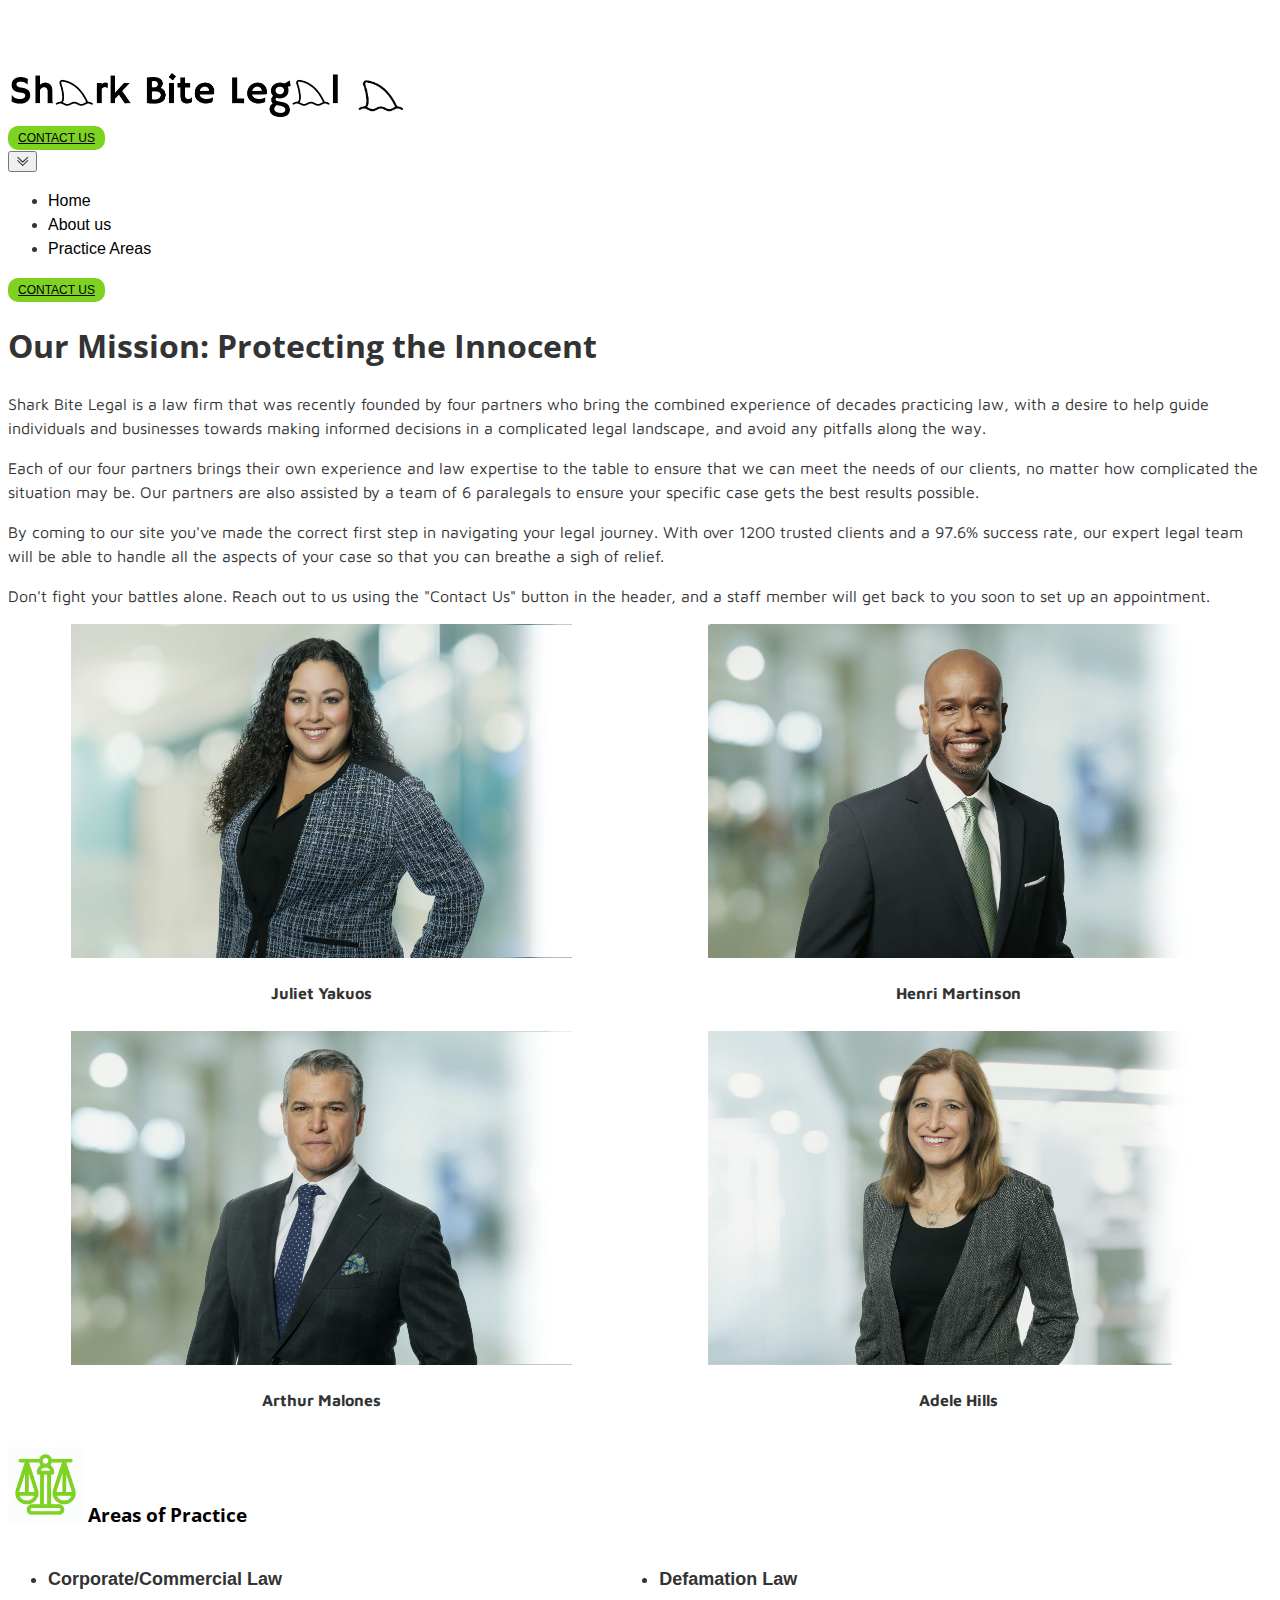
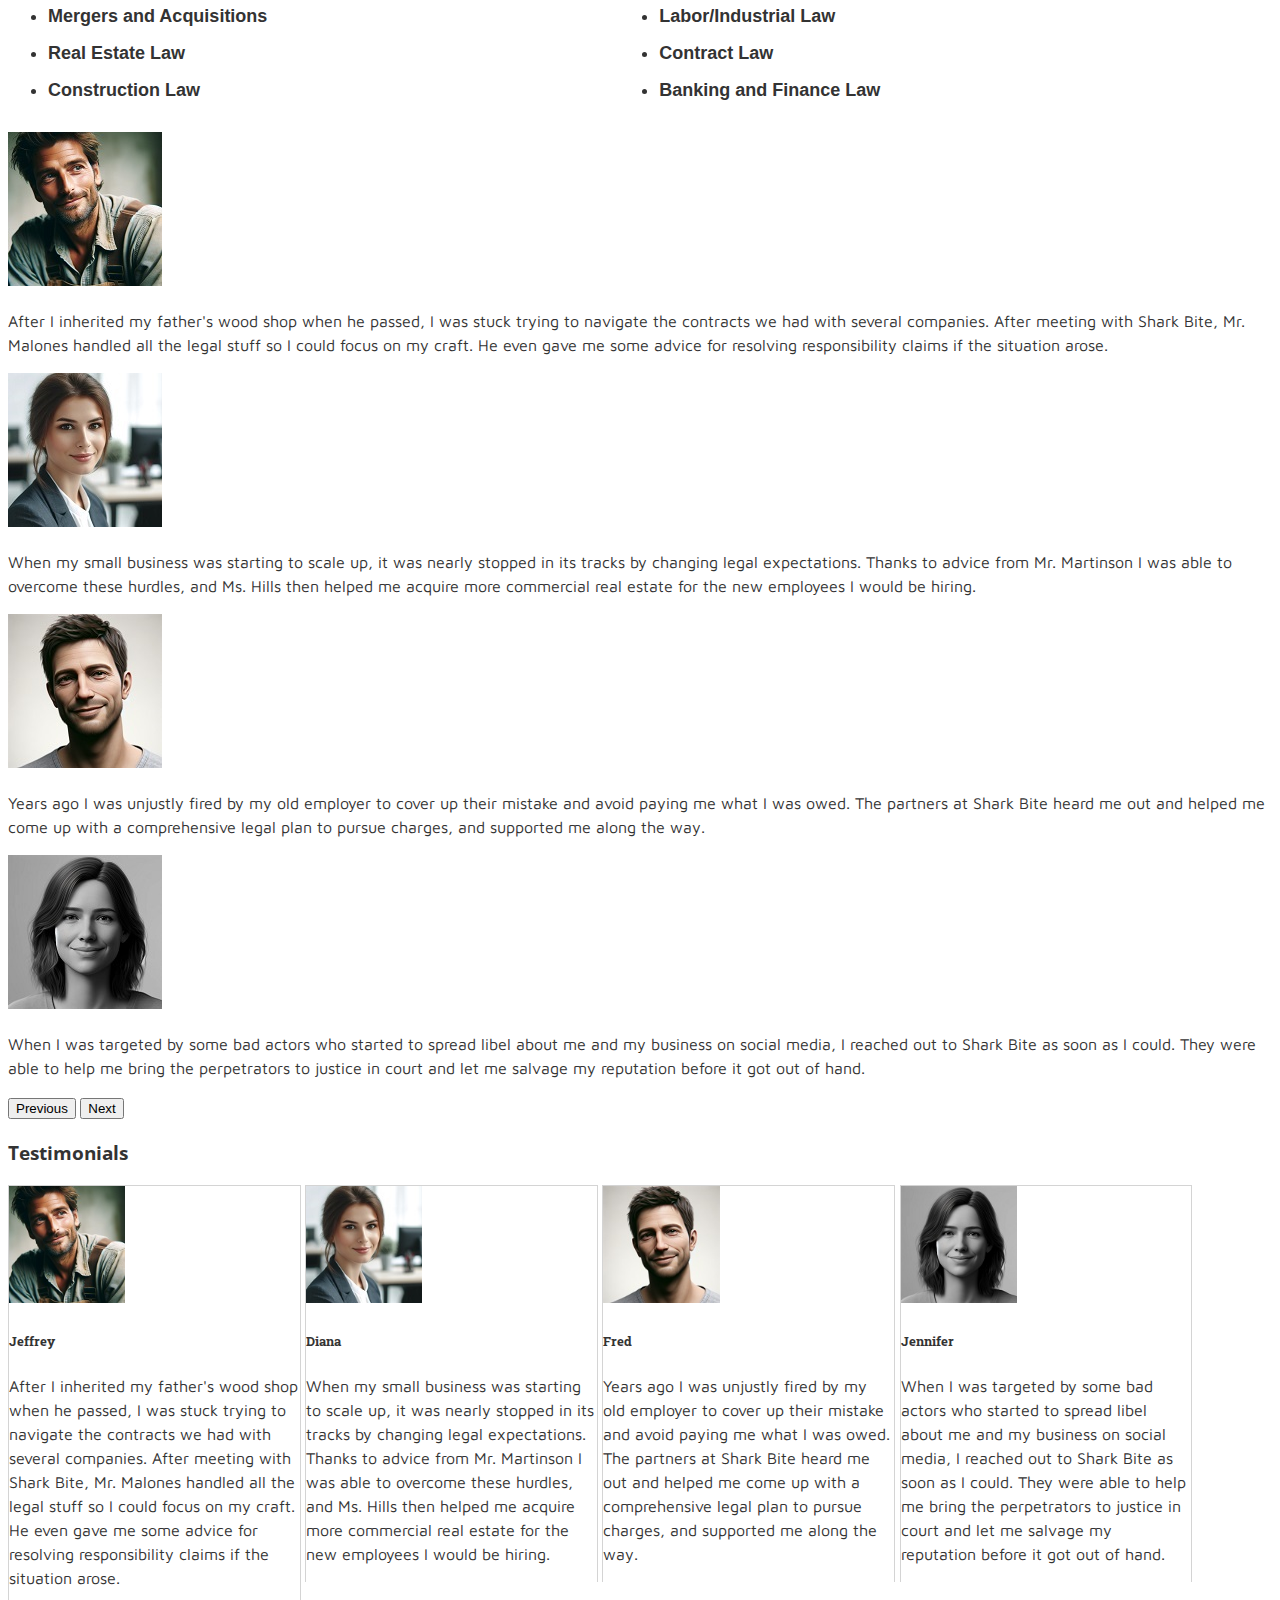
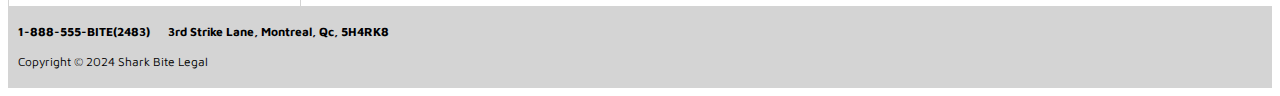
<file: docs/index.html>
<!DOCTYPE html>
<html lang="en">

<head>
  <meta charset="UTF-8">
  <meta name="viewport" content="width=device-width,initial-scale=1.0">
  <title>Protecting the Innocent - Shark Bite Legal</title>
  
  <!-- SEO -->
  <meta name="description" content="With 4 experienced partners and a 97.6% success rate, the Shark Bite Legal team can help you solve your legal troubles.">
  <meta name="keywords" content="Law, lawyer, paralegal, partner, attorney, practice, experienced">
  <meta property="og:type" content="Website">
  <meta property="og:title" content="Law Firm - Shark Bite Legal">
  <meta property="og:description" content="Law Firm that handles a variety of issues for clients of all types, boasting a high success rate.">

  <!-- Bootstrap CSS -->
  <link href="https://cdn.jsdelivr.net/npm/bootstrap@5.0.2/dist/css/bootstrap.min.css" rel="stylesheet"
    integrity="sha384-EVSTQN3/azprG1Anm3QDgpJLIm9Nao0Yz1ztcQTwFspd3yD65VohhpuuCOmLASjC" crossorigin="anonymous">
  <link rel="stylesheet" href="https://cdn.jsdelivr.net/npm/bootstrap-icons@1.3.0/font/bootstrap-icons.css">
  <link href="sharkstyle.css" rel="stylesheet" type="text/css">

  <style></style>
</head>

<body>
  <nav class="navbar navbar-expand-md pt-2 fixed-top bg-white border-bottom">
    <div class="container custom-navbar">
      <a href="index.html" class="navbar-brand">
        <img
          src="bios-and-images/Shark-Bite-Desktop.png"
          alt="Shark Bite Legal logo"
          height="50"
          class="d-none d-lg-block"
        >
        <img
          src="bios-and-images/Shark-Bite-Mobile.png"
          alt="Shark Bite Legal logo(smaller version)"
          height="50"
          class="d-block d-lg-none"
        >
      </a>
      <!-- show on smaller than large screen -->
      <div class="d-block d-md-none" id="contact-button1">
        <a class="btn custom-navbar-button" href="ContactUs.html">
          CONTACT US
        </a>
      </div>
      <button
        class="navbar-toggler"
        type="button"
        data-bs-toggle="collapse"
        data-bs-target="#navmenu"
      >
        <i class="bi bi-chevron-double-down black"></i>
      </button>

      <div class="collapse navbar-collapse" id="navmenu">
        <ul class="navbar-nav mx-auto">
          <li class="nav-item">
            <a href="index.html" class="nav-lik">Home</a
            >&nbsp;&nbsp;&nbsp;&nbsp;&nbsp;
          </li>
          <li class="nav-item">
            <a href="about.html" class="nav-lik">About us</a
            >&nbsp;&nbsp;&nbsp;&nbsp;&nbsp;
          </li>
          <li class="nav-item">
            <a href="areas.html" class="nav-lik">Practice Areas</a
            >&nbsp;&nbsp;&nbsp;&nbsp;&nbsp;
          </li>
        </ul>
      </div>
      <!-- hide on smaller than large screen -->
      <div class="d-none d-md-block" id="contact-button2">
        <a class="btn custom-navbar-button" href="ContactUs.html">
          CONTACT US
        </a>
      </div>
    </div>
  </nav>

  <section class="pt-4">
    <div class="container-fluid">
      <div class="row">
        <div class="col-lg-6 col-md-12">
          <h1 class="text-center">Our Mission: Protecting the Innocent</h1>
          <p>
            Shark Bite Legal is a law firm that was recently founded by four partners who bring the combined experience
            of decades practicing law, with a
            desire to help guide individuals and businesses towards making informed decisions in a complicated legal
            landscape, and avoid any pitfalls along
            the way.
          </p>
          <p>
            Each of our four partners brings their own experience and law expertise to the table to ensure that we can
            meet the needs of our clients, no matter
            how complicated the situation may be. Our partners are also assisted by a team of 6 paralegals to ensure
            your specific case gets the best results
            possible.
          </p>
          <p>
            By coming to our site you've made the correct first step in navigating your legal journey. With over 1200
            trusted clients and a 97.6% success rate, our expert legal team will be able to handle all the aspects of
            your case so that you can breathe a sigh of relief.
          </p>
          <p>
            Don't fight your battles alone. Reach out to us using the "Contact Us" button in the header, and a staff
            member will get back to you soon to set up an appointment.
          </p>
        </div>
        <div class="col-lg-6 col-md-12 partner-photos">
          <div class="partner">
            <img src="bios-and-images/Yakuos.jpg" alt="Picture of Juliet Yakuos">
            <p>Juliet Yakuos</p>
          </div>
          <div class="partner">
            <img src="bios-and-images/Martinson.jpg" alt="Picture of Henri Martinson">
            <p>Henri Martinson</p>
          </div>
          <div class="partner">
            <img src="bios-and-images/Malones.jpg" alt="Picture of Arthur Malones">
            <p>Arthur Malones</p>
          </div>
          <div class="partner">
            <img src="bios-and-images/Hills.jpg" alt="Picture of Adele Hills">
            <p>Adele Hills</p>
          </div>
        </div>
      </div>
    </div>
  </section>

  <section>
    <div class="container-fluid">
      <div class="row">
        <div class="col-lg-6 col-md-12">
          <a href="areas.html" class="areas-of-practice-link">
            <h3 class="text-center">
              <img class="img custom-pratice-area-img mb-2" src="bios-and-images/ComfyUI_06824_.png" alt="Decorative image of Justice scales">
              Areas of Practice
            </h3>
          </a>
          
          <div class="half-size">
            <ul>
              <li>
                Corporate/Commercial Law
              </li>
              <li>
                Mergers and Acquisitions
              </li>
              <li>
                Real Estate Law
              </li>
              <li>
                Construction Law
              </li>
            </ul>
          </div>
          <div class="half-size">
            <ul>
              <li>
                Defamation Law
              </li>
              <li>
                Labor/Industrial Law
              </li>
              <li>
                Contract Law
              </li>
              <li>
                Banking and Finance Law
              </li>
            </ul>
          </div>
        </div>
        <div class="col-lg-6 col-md-12">

          <!-- carousel begins -->
          <div id="carouselTestimonial" class="carousel slide d-lg-none d-md-block mb-2">
            <div class="carousel-inner">
              <div class="carousel-item active" data-bs-interval="30000">
                <div class="d-flex justify-content-center">
                  <img src="bios-and-images/dalle-jeffreys.jpg" class="d-block testimonialimg" alt="Picture of former client Jeffrey">
                  <p class="ps-2">
                    After I inherited my father's wood shop when he passed, I was stuck trying to navigate the 
              contracts we had with several companies. After meeting with Shark Bite, Mr. Malones
              handled all the legal stuff so I could focus on my craft. He even gave me some advice for resolving
              responsibility claims if the situation arose.
                  </p>
                </div>
              </div>
              <div class="carousel-item" data-bs-interval="30000">
                <div class="d-flex justify-content-center">
                  <img src="bios-and-images/dalle-dianas.jpg" class="d-block testimonialimg" alt="Picture of former client Diana">
                  <p class="ps-2">
                    When my small business was starting to scale up, it was nearly stopped in its tracks by changing legal 
                    expectations. Thanks to advice from Mr. Martinson I was able to overcome these hurdles, 
                    and Ms. Hills then helped me acquire more commercial real estate for the new employees I
                    would be hiring.
                  </p>
                </div>
              </div>
              <div class="carousel-item" data-bs-interval="30000">
                <div class="d-flex justify-content-center">
                  <img src="bios-and-images/dalle-freds.jpg" class="d-block testimonialimg" alt="Picture of former client Fred">
                  <p class="ps-2">
                    Years ago I was unjustly fired by my old employer to cover up their mistake and avoid paying me what I was
                    owed. The partners at Shark Bite heard me out and helped me come up with a comprehensive legal plan to pursue
                    charges, and supported me along the way.
                  </p>
                </div>
              </div>
              <div class="carousel-item" data-bs-interval="30000">
                <div class="d-flex justify-content-center">
                  <img src="bios-and-images/dalle-jennifers.jpg" class="d-block testimonialimg" alt="Picture of former client Jennifer">
                  <p class="ps-2">
                    When I was targeted by some bad actors who started to spread libel about me and my business on social media,
                    I reached out to Shark Bite as soon as I could. They were able to help me bring the perpetrators to justice in
                    court and let me salvage my reputation before it got out of hand.
                  </p>
                </div>
              </div>
            </div>
            <button class="carousel-control-prev" type="button" data-bs-target="#carouselTestimonial" data-bs-slide="prev">
              <span class="carousel-control-prev-icon" aria-hidden="true"></span>
              <span class="visually-hidden">Previous</span>
            </button>
            <button class="carousel-control-next" type="button" data-bs-target="#carouselTestimonial" data-bs-slide="next">
              <span class="carousel-control-next-icon" aria-hidden="true"></span>
              <span class="visually-hidden">Next</span>
            </button>
          </div>
          <!-- carousel ends -->

          <div class="d-none d-lg-block">
            <h3 class="text-center">Testimonials</h3>
            <div class="quarter-size">
              <img src="bios-and-images/dalle-jeffreys.jpg" alt="Picture of Jeffrey">
              <h5>Jeffrey</h5>
              <p>
              After I inherited my father's wood shop when he passed, I was stuck trying to navigate the 
              contracts we had with several companies. After meeting with Shark Bite, Mr. Malones
              handled all the legal stuff so I could focus on my craft. He even gave me some advice for resolving
              responsibility claims if the situation arose.
              </p>
            </div>
            <div class="quarter-size">
              <img src="bios-and-images/dalle-dianas.jpg" alt="Picture of Diana">
              <h5>Diana</h5>
              <p>
                When my small business was starting to scale up, it was nearly stopped in its tracks by changing legal 
                expectations. Thanks to advice from Mr. Martinson I was able to overcome these hurdles, 
                and Ms. Hills then helped me acquire more commercial real estate for the new employees I
                would be hiring.
              </p>
            </div>
            <div class="quarter-size">
              <img src="bios-and-images/dalle-freds.jpg" alt="Picture of Fred">
              <h5>Fred</h5>
              <p>
                Years ago I was unjustly fired by my old employer to cover up their mistake and avoid paying me what I was
                owed. The partners at Shark Bite heard me out and helped me come up with a comprehensive legal plan to pursue
                charges, and supported me along the way.
              </p>
            </div>
            <div class="quarter-size">
              <img src="bios-and-images/dalle-jennifers.jpg" alt="Picture of Jennifer">
              <h5>Jennifer</h5>
              <p>
                When I was targeted by some bad actors who started to spread libel about me and my business on social media,
                I reached out to Shark Bite as soon as I could. They were able to help me bring the perpetrators to justice in
                court and let me salvage my reputation before it got out of hand.
              </p>
            </div>
          </div>
          <!-- content ends -->
        </div>
      </div>
    </div>
  </section>

  <!-- footer -->
  <footer class="mt-2 p-0 bgsecond text-center position-relative">
    <div class="container custom-footer-area">
        <div class="row">
            <div class="col-lg-5 custom-footer-contact">
                <p class="lead">
                    <span>1-888-555-BITE(2483)&nbsp;&nbsp;&nbsp;&nbsp;&nbsp;</span>
                    <span>3rd Strike Lane, Montreal, Qc, 5H4RK8</span>
                </p>
            </div>
            <div class="col-lg-7 d-flex align-items-center justify-content-center">
                <p class="lead">Copyright &copy; 2024 Shark Bite Legal</p>
            </div>
        </div>
    </div>
  </footer>

  <script src="https://cdn.jsdelivr.net/npm/bootstrap@5.0.2/dist/js/bootstrap.bundle.min.js"
    integrity="sha384-MrcW6ZMFYlzcLA8Nl+NtUVF0sA7MsXsP1UyJoMp4YLEuNSfAP+JcXn/tWtIaxVXM"
    crossorigin="anonymous"></script>
</body>

</html>
</file>
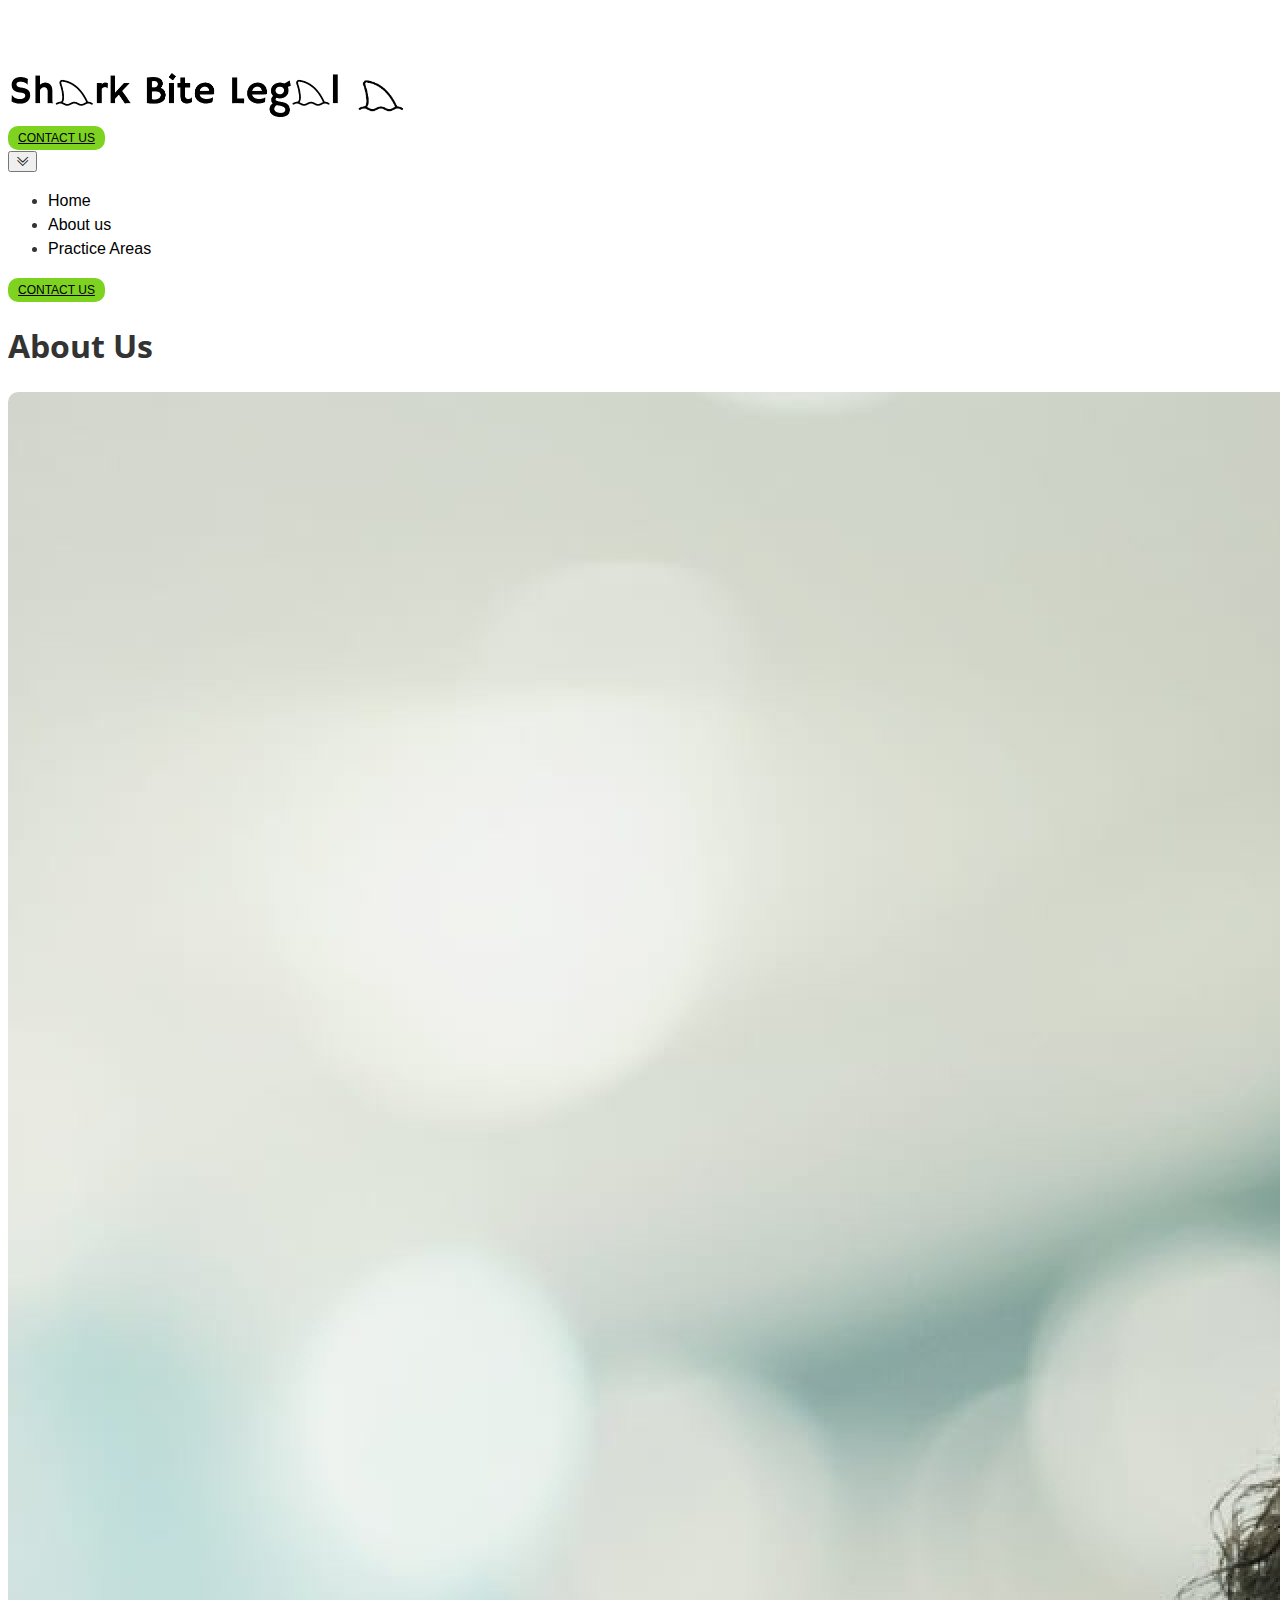
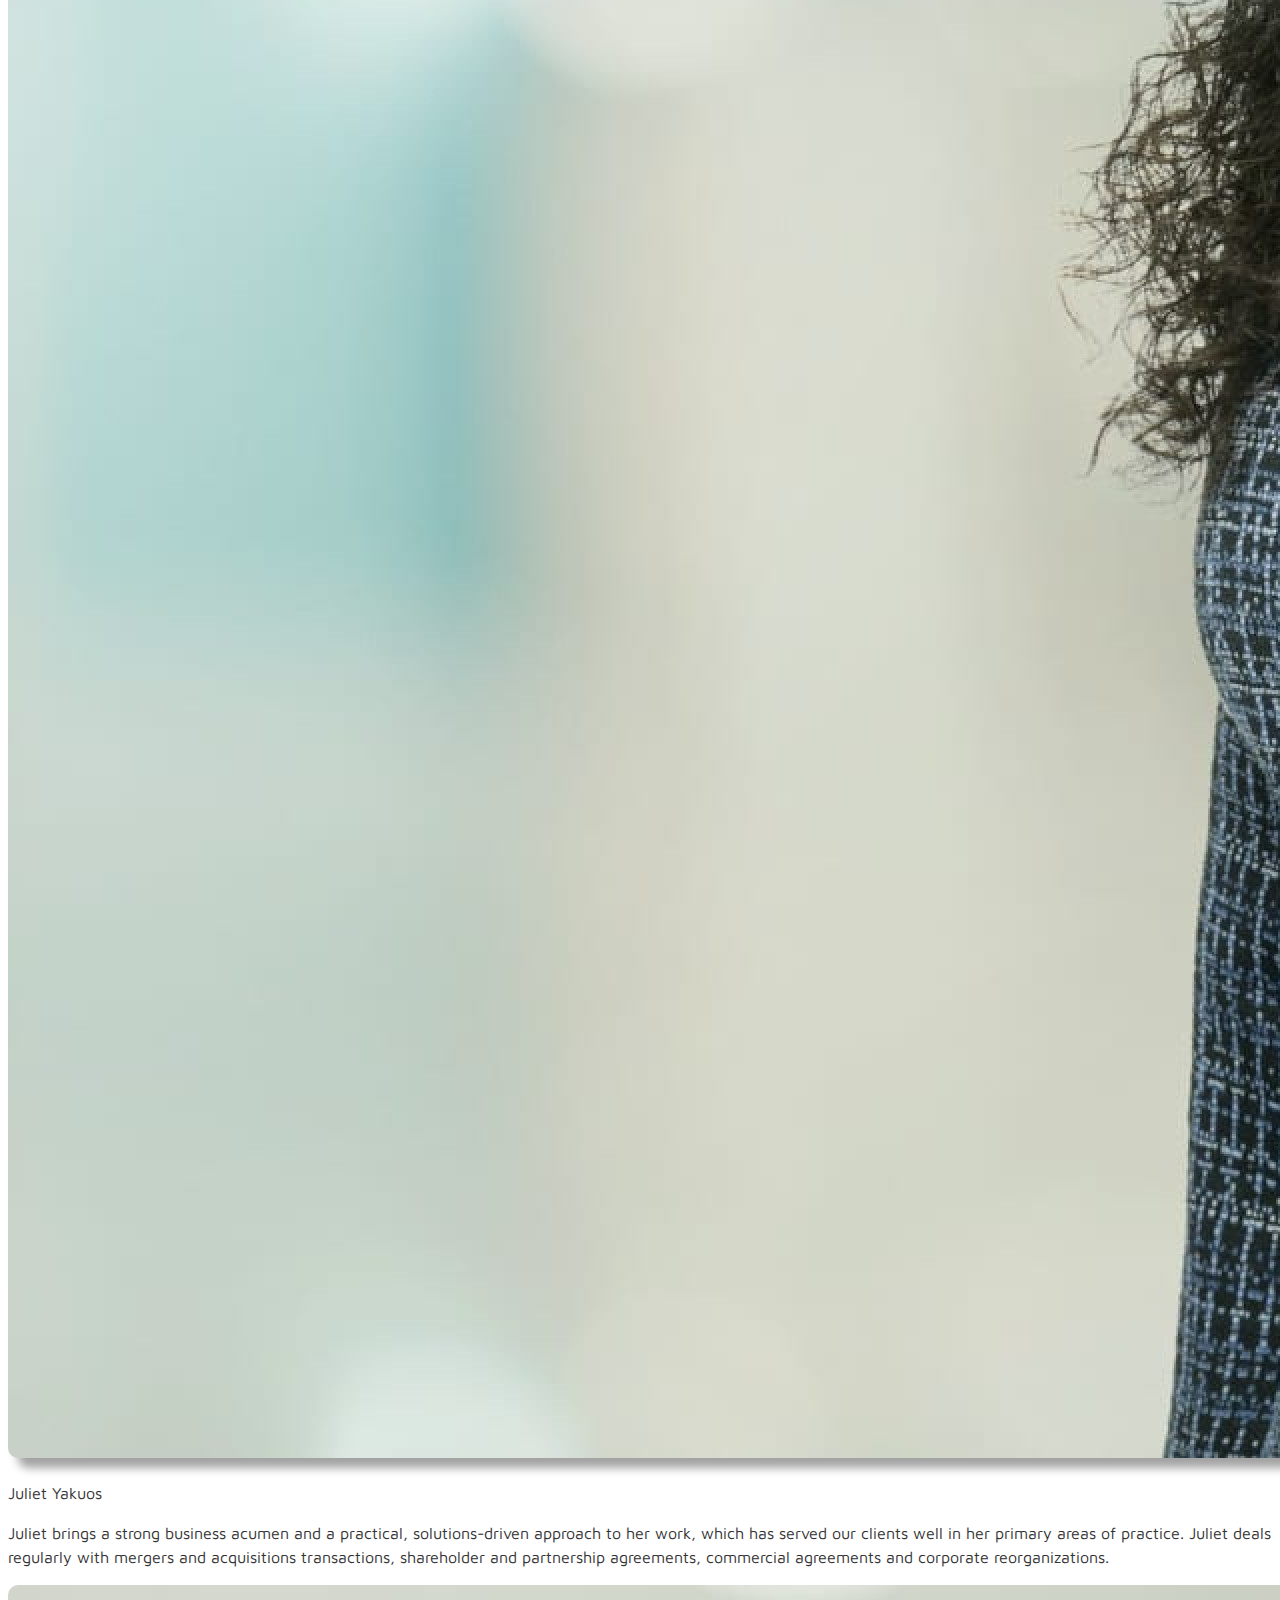
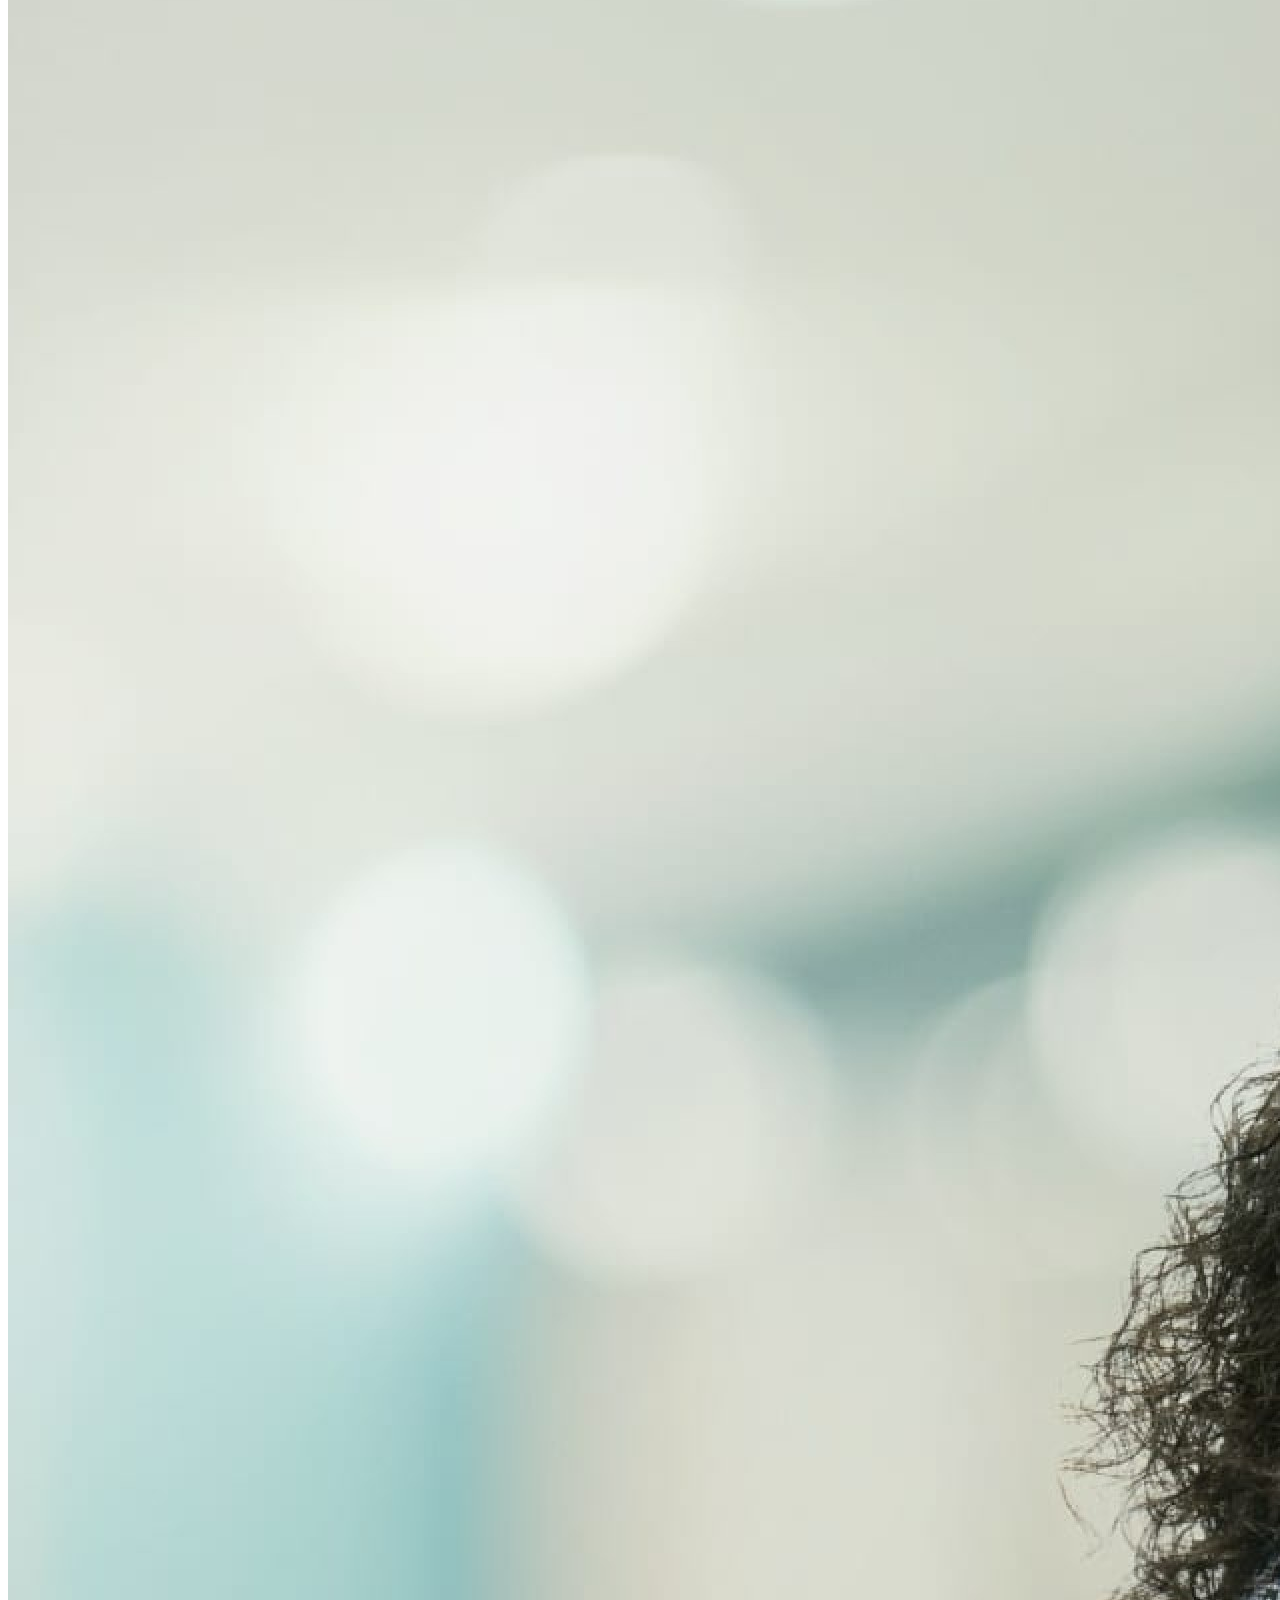
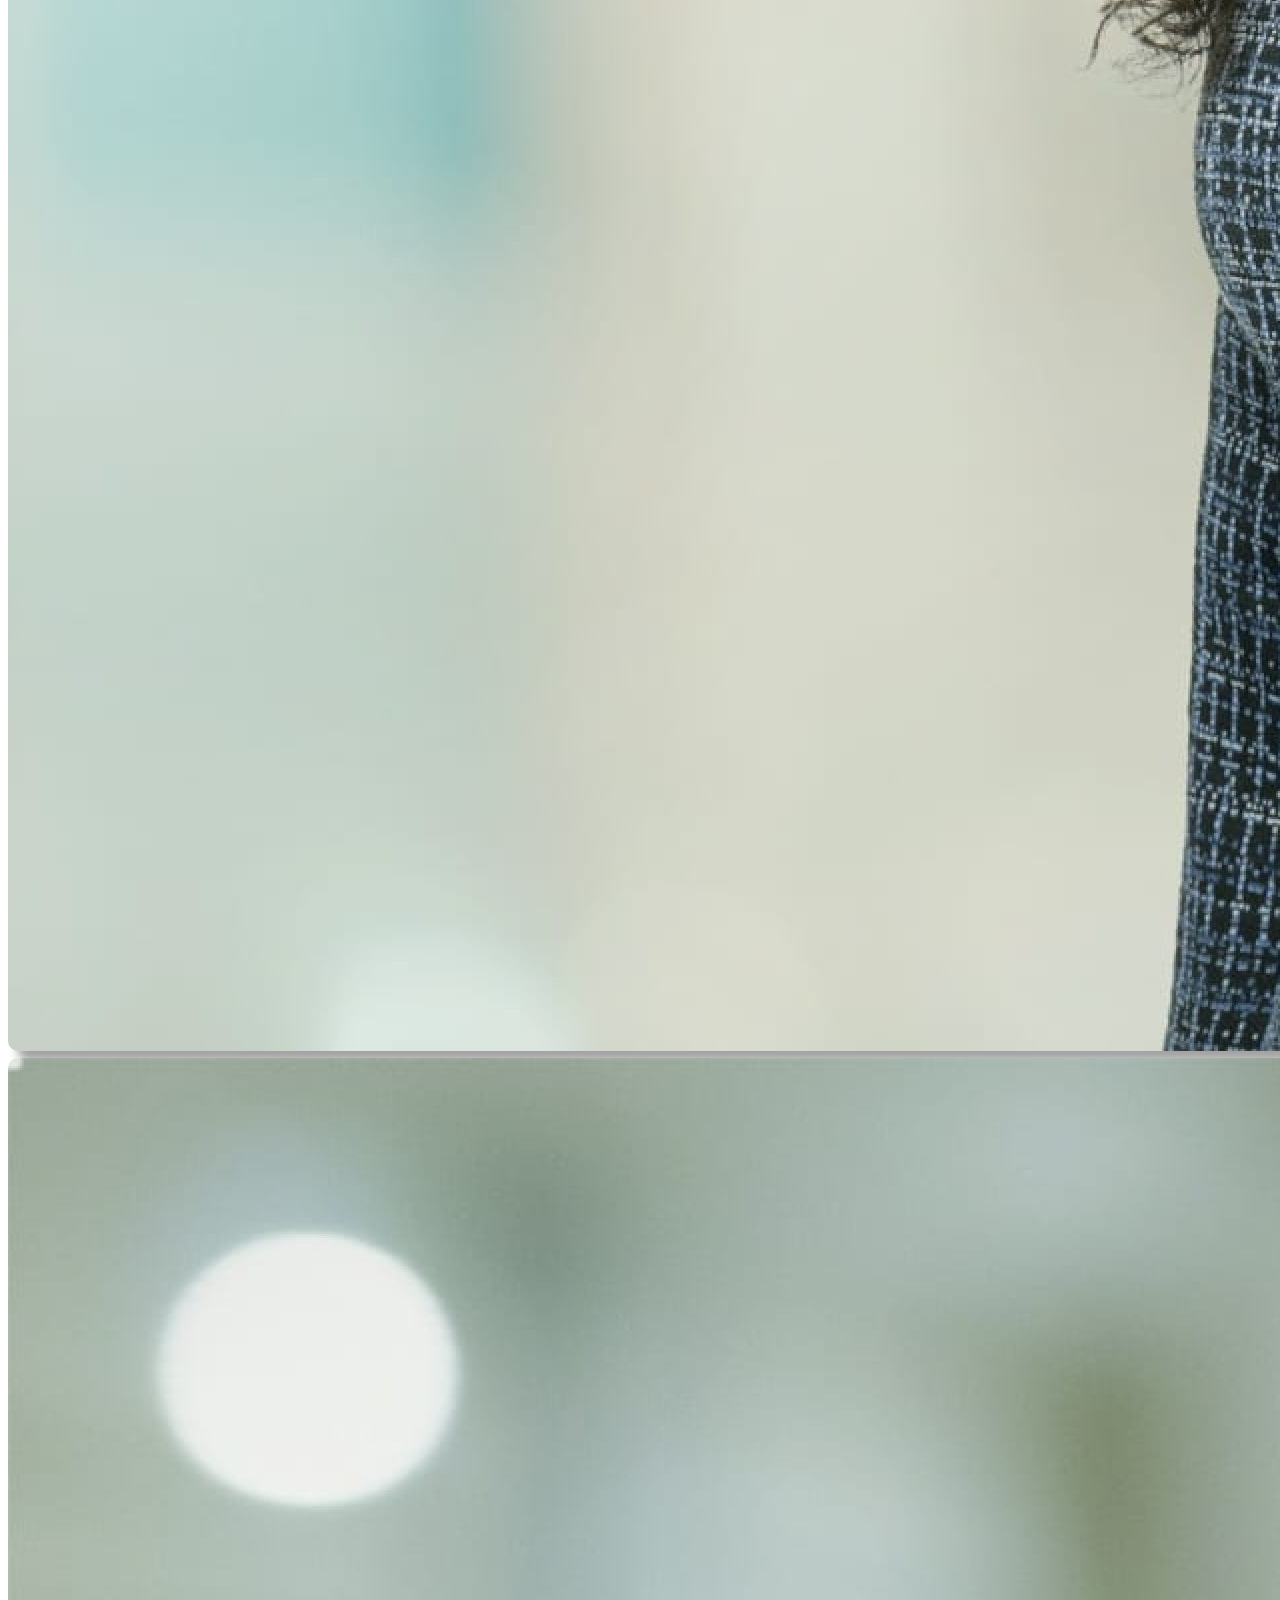
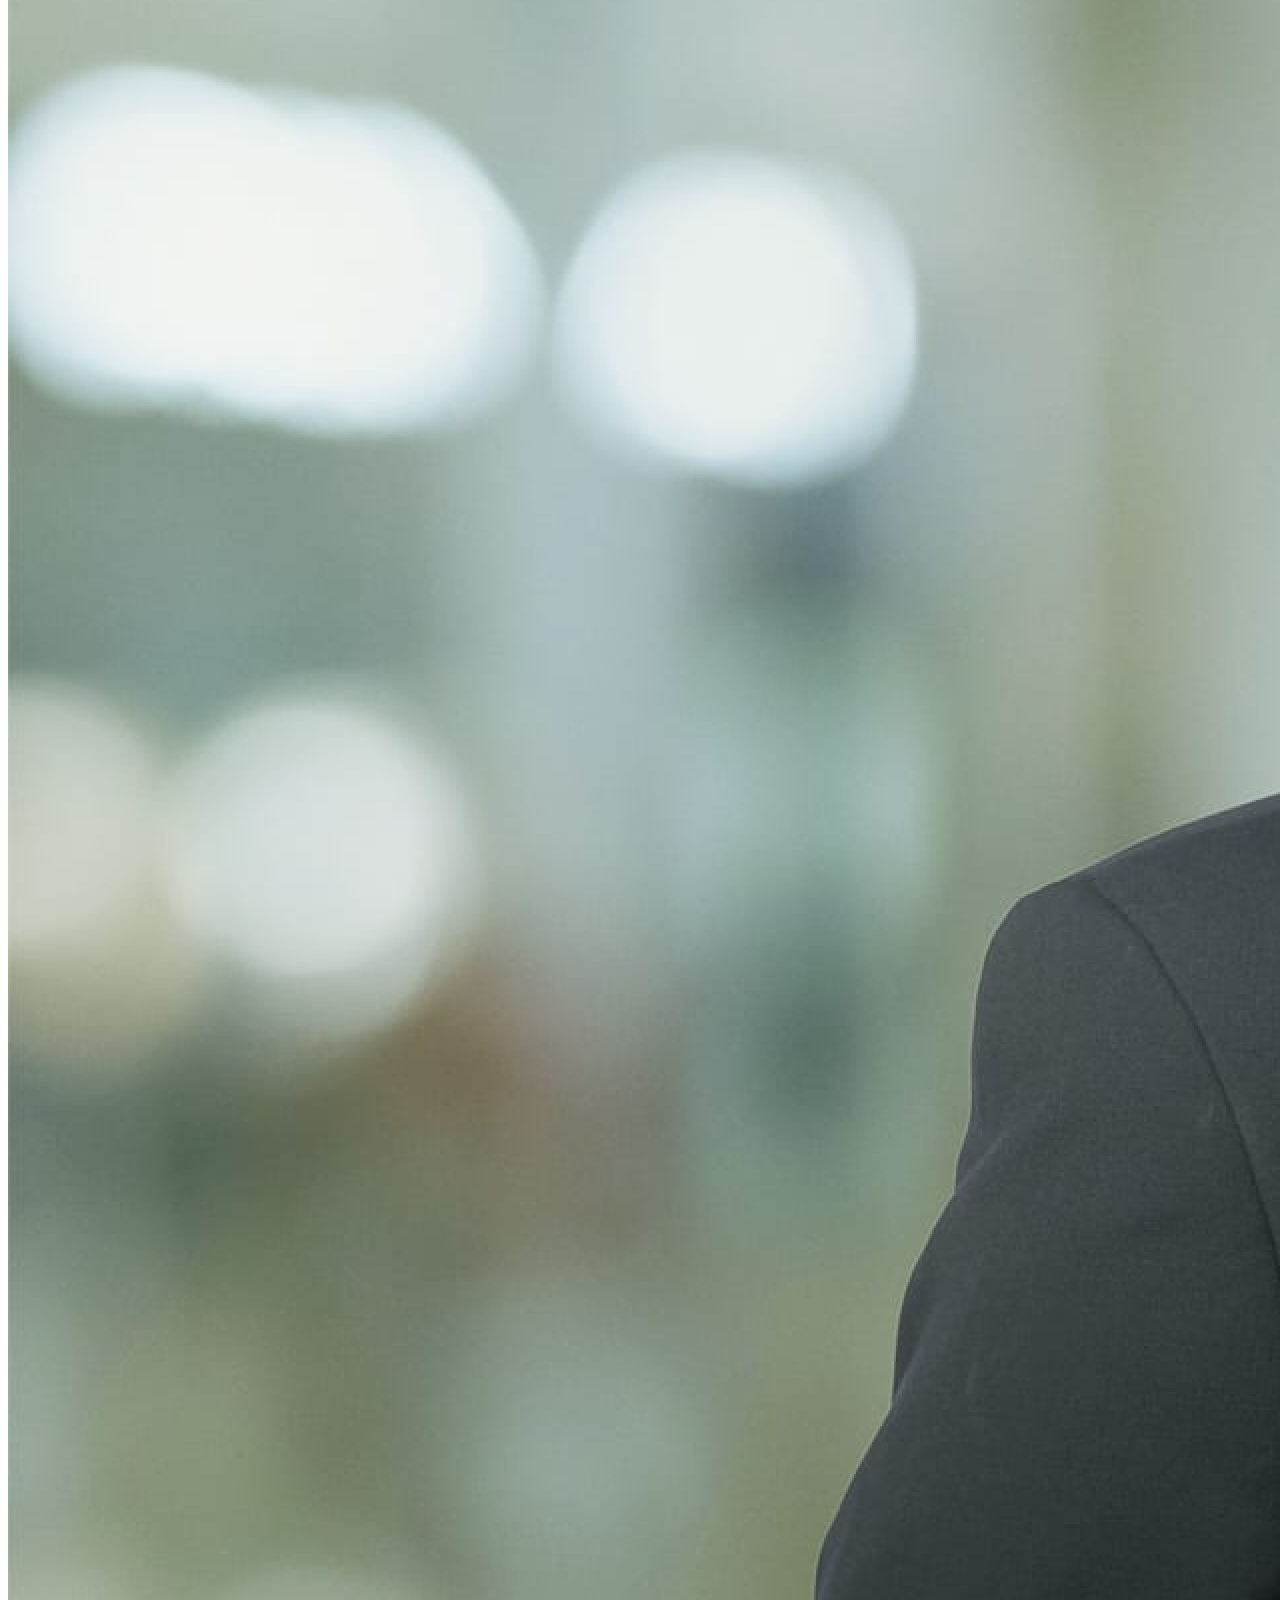
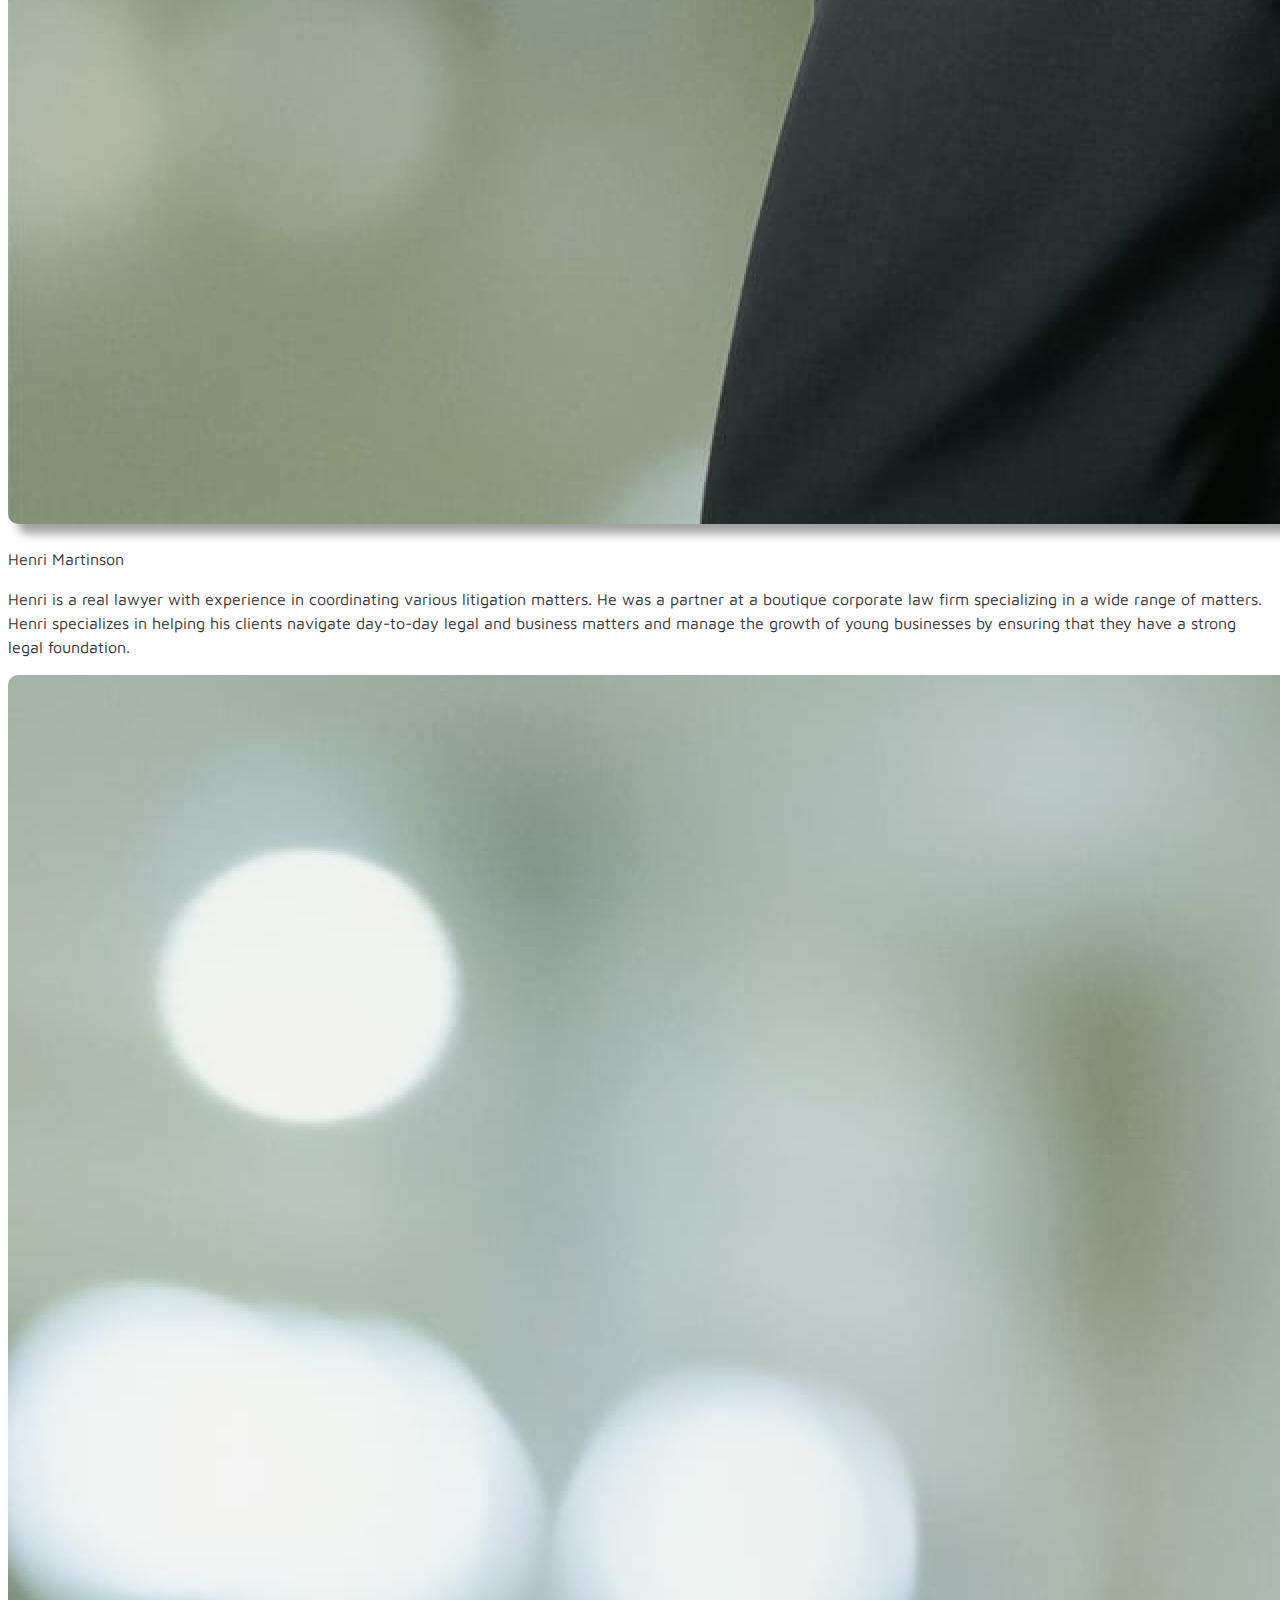
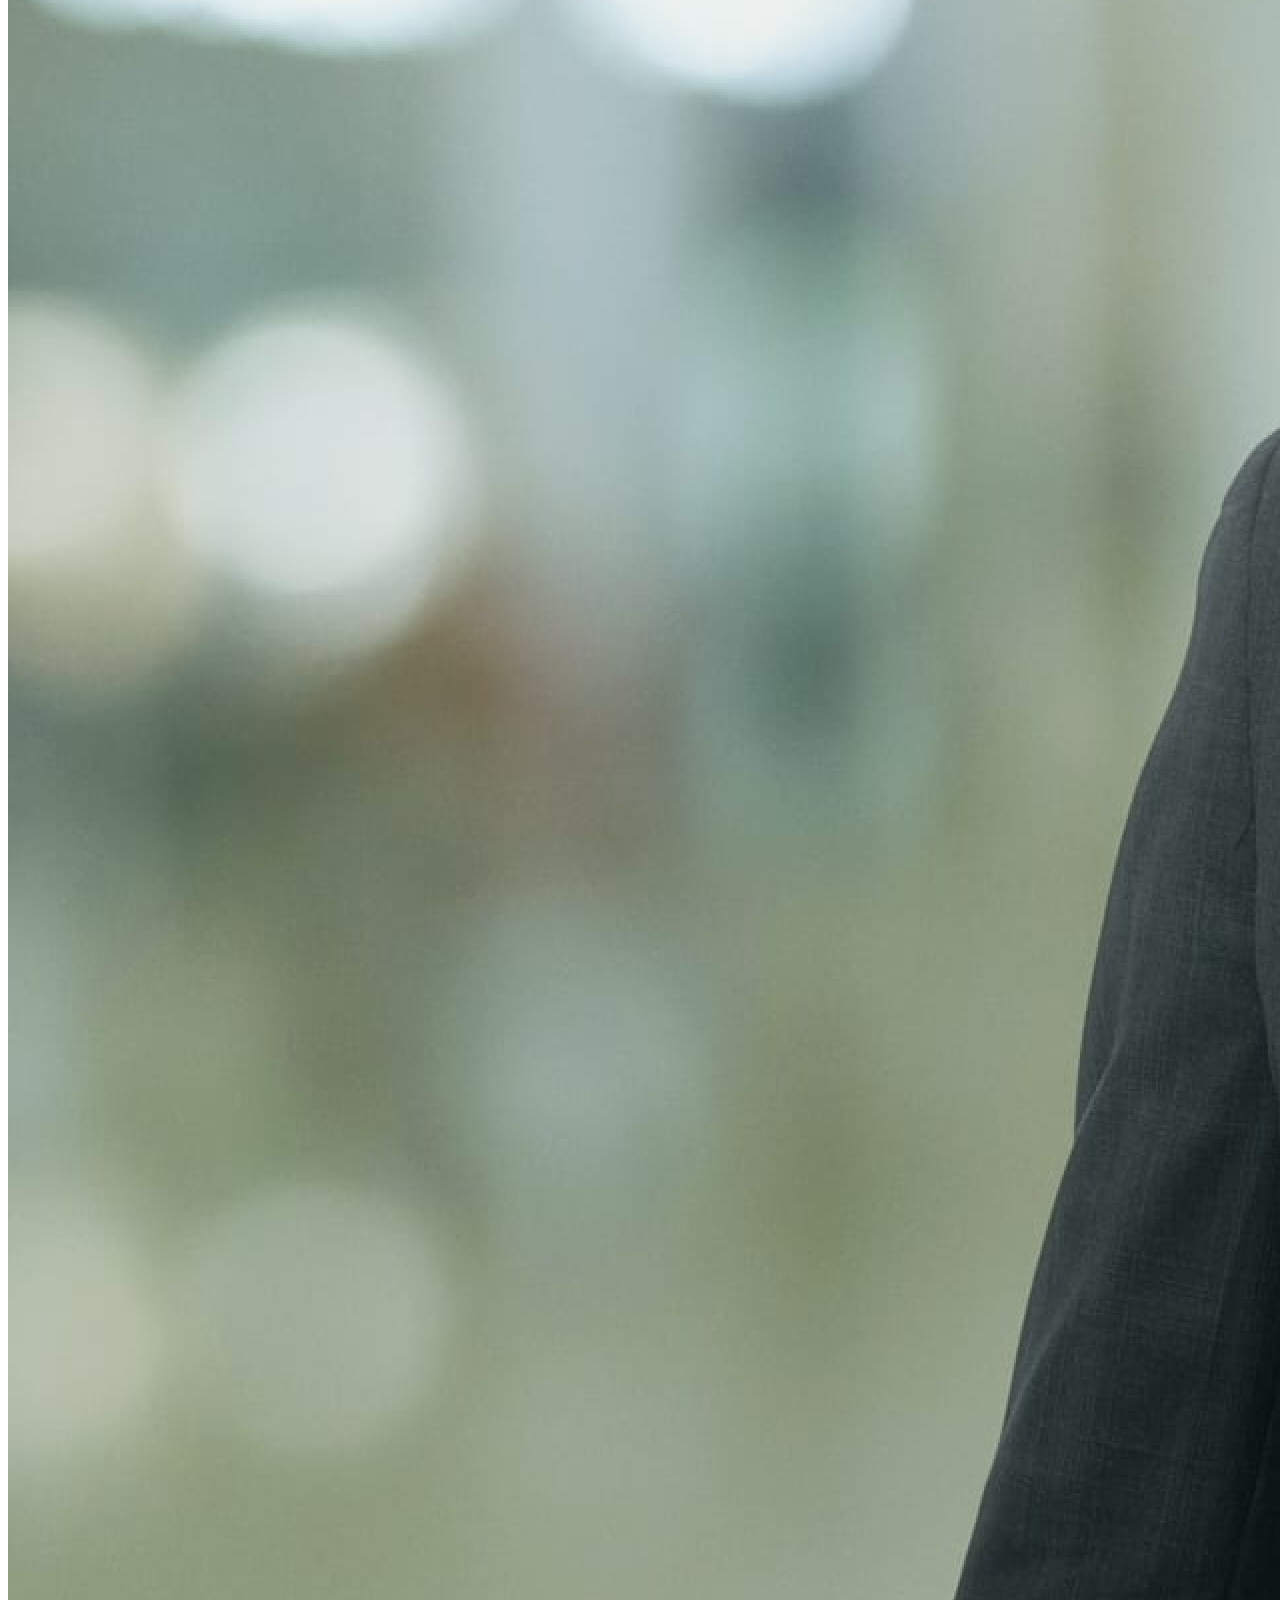
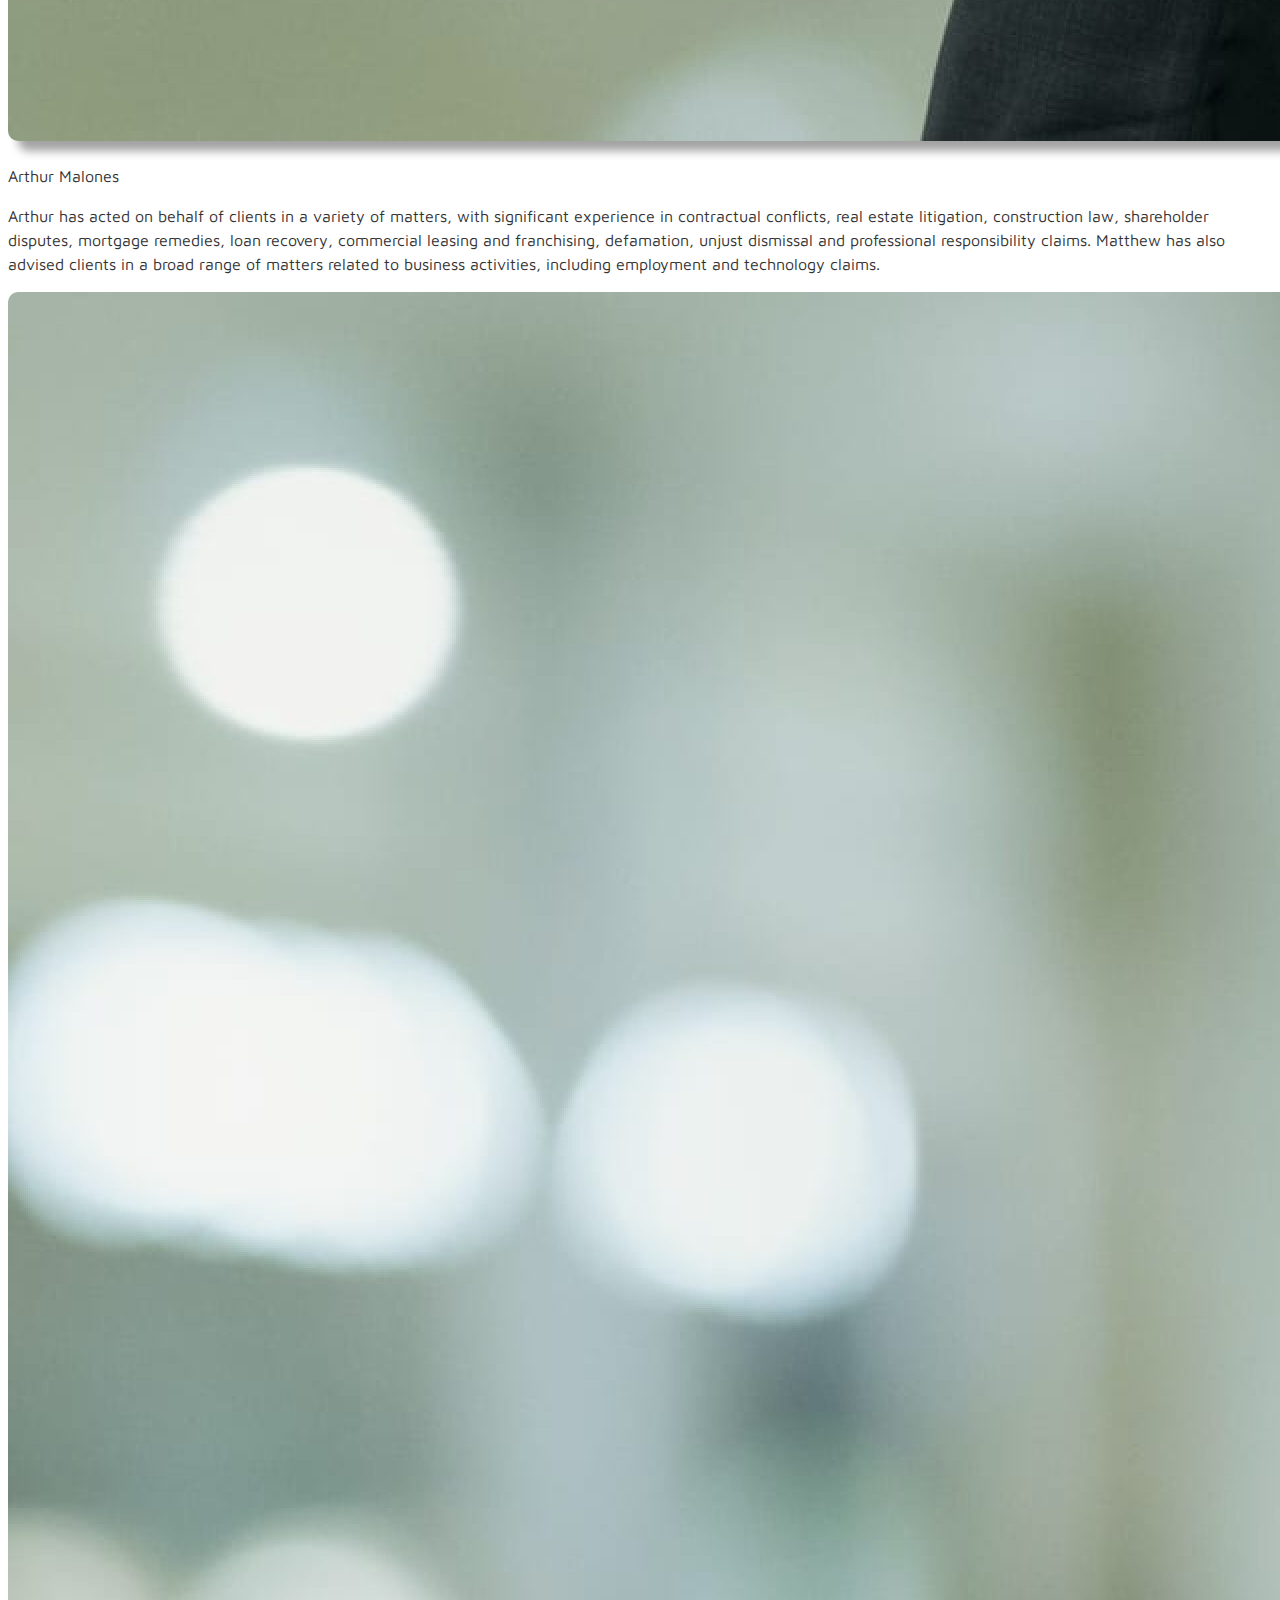
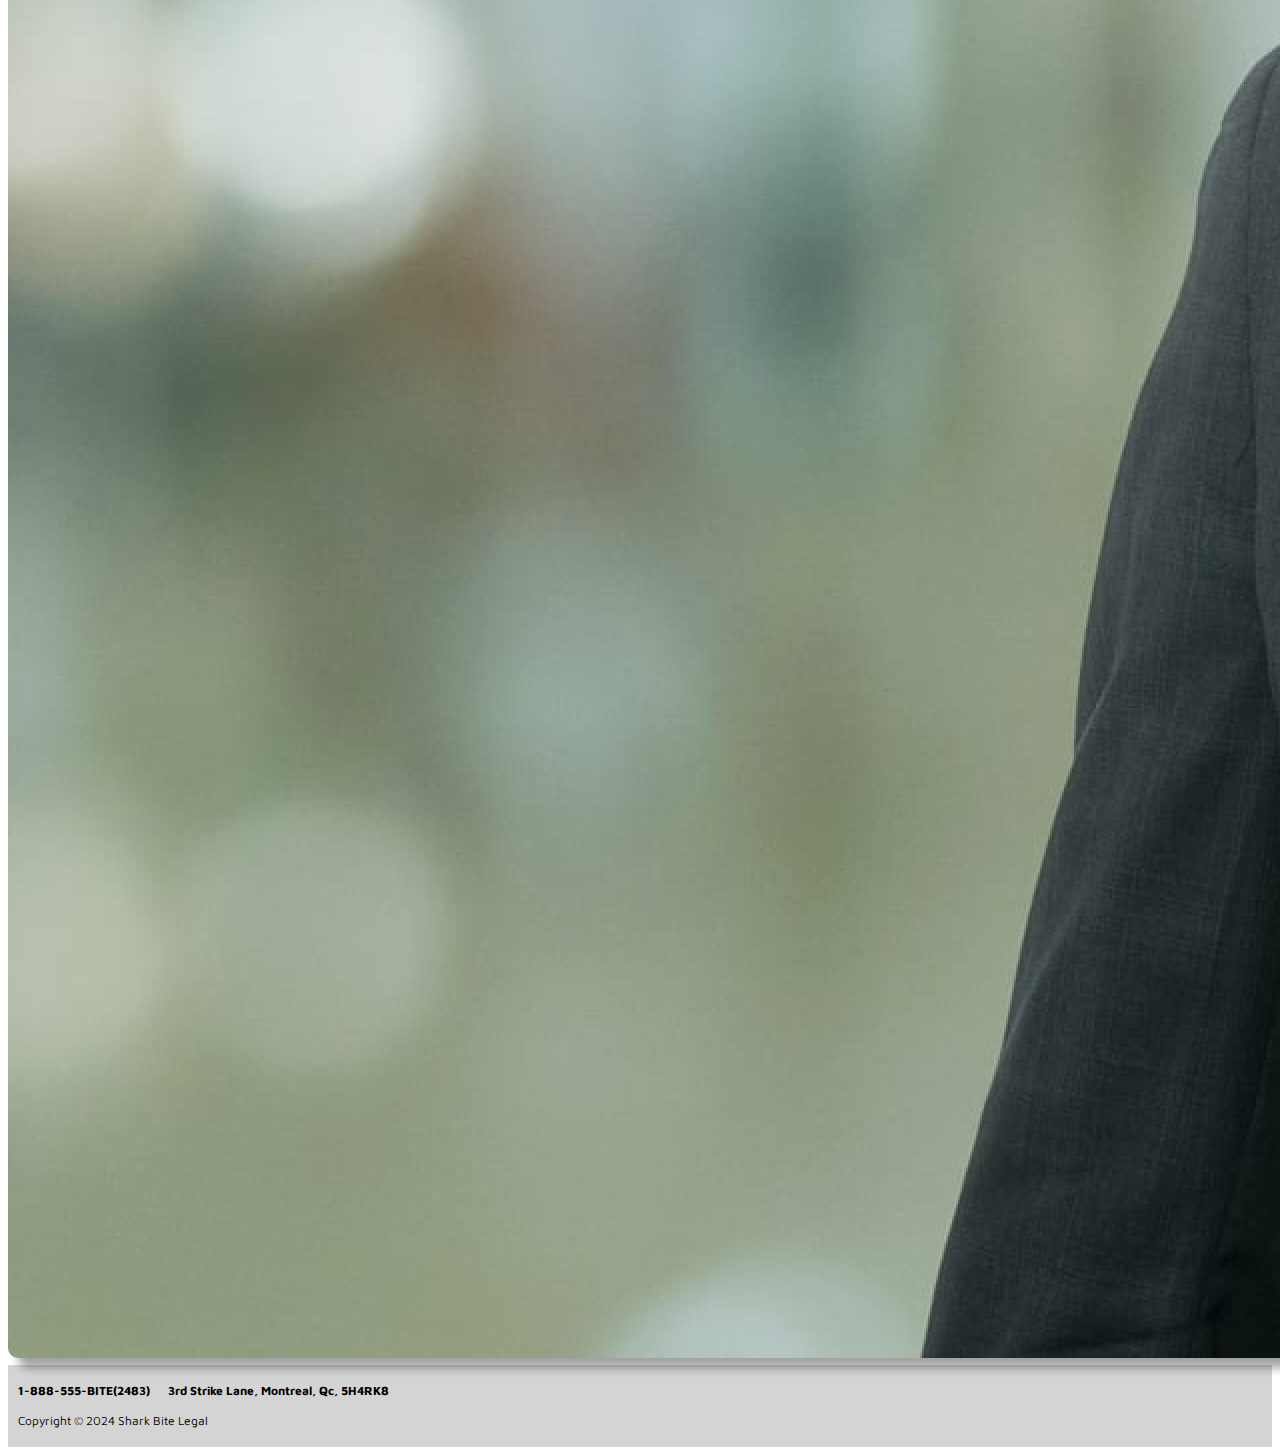
<file: docs/about.html>
<!DOCTYPE html>
<html lang="en">

<head>
  <meta charset="UTF-8">
  <meta name="viewport" content="width=device-width,initial-scale=1.0">
  <title>Protecting the Innocent - Shark Bite Legal</title>
  <!-- <link rel="stylesheet" href="mycss.css"> -->
  <!-- Bootstrap CSS -->
  <link href="https://cdn.jsdelivr.net/npm/bootstrap@5.0.2/dist/css/bootstrap.min.css" rel="stylesheet"
    integrity="sha384-EVSTQN3/azprG1Anm3QDgpJLIm9Nao0Yz1ztcQTwFspd3yD65VohhpuuCOmLASjC" crossorigin="anonymous">
  <!-- Option 1: Include in HTML -->
  <link rel="stylesheet" href="https://cdn.jsdelivr.net/npm/bootstrap-icons@1.3.0/font/bootstrap-icons.css">
  <link href="sharkstyle.css" rel="stylesheet" type="text/css">
  <!-- SEO -->
  <meta name="description"
    content="With 4 experienced partners and a 97.6% success rate, the Shark Bite Legal team can help you solve your legal troubles.">
  <meta name="keywords" content="Law, lawyer, paralegal, partner, attorney, practice, experienced">
  <meta property="og:type" content="Website">
  <meta property="og:title" content="About Us - Shark Bite Legal">
  <meta property="og:description"
    content="Law Firm that handles a variety of issues for clients of all types, boasting a high success rate. About Us.">

  <style></style>
</head>

<body>
  <!-- Header -->
  <nav class="navbar navbar-expand-md pt-2 fixed-top bg-white border-bottom">
    <div class="container custom-navbar">
      <a href="index.html" class="navbar-brand">
        <img src="bios-and-images/Shark-Bite-Desktop.png" alt="Shark Bite Legal logo" height="50"
          class="d-none d-lg-block">
        <img src="bios-and-images/Shark-Bite-Mobile.png" alt="Shark Bite Legal logo(smaller version)" height="50"
          class="d-block d-lg-none">
      </a>
      <!-- show on smaller than large screen -->
      <div class="d-block d-md-none" id="contact-button1">
        <a class="btn custom-navbar-button" href="ContactUs.html">
          CONTACT US
        </a>
      </div>
      <button class="navbar-toggler" type="button" data-bs-toggle="collapse" data-bs-target="#navmenu">
        <i class="bi bi-chevron-double-down black"></i>
      </button>

      <div class="collapse navbar-collapse" id="navmenu">
        <ul class="navbar-nav mx-auto">
          <li class="nav-item">
            <a href="index.html" class="nav-lik">Home</a>&nbsp;&nbsp;&nbsp;&nbsp;&nbsp;
          </li>
          <li class="nav-item">
            <a href="about.html" class="nav-lik">About us</a>&nbsp;&nbsp;&nbsp;&nbsp;&nbsp;
          </li>
          <li class="nav-item">
            <a href="areas.html" class="nav-lik">Practice Areas</a>&nbsp;&nbsp;&nbsp;&nbsp;&nbsp;
          </li>
        </ul>
      </div>
      <!-- hide on smaller than large screen -->
      <div class="d-none d-md-block" id="contact-button2">
        <a class="btn custom-navbar-button" href="ContactUs.html">
          CONTACT US
        </a>
      </div>
    </div>
  </nav>

  <!-- main -->
  <section class="bg-white text-dark p-5 p-lg-0 pt-lg-4 text-center text-sm-start">
    <div class="text-center">
      <h1>About Us</h1>
    </div>
    <div class="d-flex align-items-center justify-content-between"></div>
    <div class="container">
      <!-- first row -->
      <div class="row mt-3">
        <div class="col-offset-1 col-md-6 col-sm-8 d-block d-lg-none mx-auto mb-sm-1 mt-1">
          <img src="bios-and-images/Yakuos.jpg" alt="Juliet Yakuos" class="img-fluid custom-mainimg">
        </div>
        <div class="col-lg-7 col-md-9 col-sm-10 mx-auto mt-1">
          <p class="lead">Juliet Yakuos</p>
          <p>
            Juliet brings a strong business acumen and a practical, solutions-driven approach to her work, which has
            served our clients well in her primary areas
            of practice. Juliet deals regularly with mergers and acquisitions transactions, shareholder and partnership
            agreements, commercial agreements and
            corporate reorganizations.
          </p>
        </div>
        <div class="col-lg-4 col-offset-1 col-md-6 col-sm-8 d-none d-lg-block mx-auto">
          <img src="bios-and-images/Yakuos.jpg" alt="Juliet Yakuos" class="img-fluid custom-mainimg">
        </div>
      </div>
      <!-- second row -->
      <div class="row mt-4">
        <div class="col-lg-4 col-md-6 col-sm-8 mx-auto mb-sm-1 mt-1">
          <img src="bios-and-images/Martinson.jpg" alt="Henri Martinson" class="img-fluid custom-mainimg">
        </div>
        <div class="col-lg-7 col-offset-1 col-md-9 col-sm-10 mx-auto mt-1">
          <p class="lead">Henri Martinson</p>
          <p>
            Henri is a real lawyer with experience in coordinating various litigation matters. He was a partner at a
            boutique corporate law firm specializing in a
            wide range of matters. Henri specializes in helping his clients navigate day-to-day legal and business
            matters and manage the growth of young
            businesses by ensuring that they have a strong legal foundation.
          </p>
        </div>
      </div>
      <!-- third row -->
      <div class="row mt-4 mb-lg-5 mb-md-2">
        <div class="col-offset-1 col-md-6 col-sm-8 d-block d-lg-none mx-auto mb-sm-1 mt-1">
          <img src="bios-and-images/Malones.jpg" alt="Arthur Malones" class="img-fluid custom-mainimg">
        </div>
        <div class="col-lg-7 col-md-9 col-sm-10 mx-auto mt-1">
          <p class="lead">Arthur Malones</p>
          <p>
            Arthur has acted on behalf of clients in a variety of matters, with significant experience in contractual
            conflicts, real estate litigation,
            construction law, shareholder disputes, mortgage remedies, loan recovery, commercial leasing and
            franchising, defamation, unjust dismissal and
            professional responsibility claims. Matthew has also advised clients in a broad range of matters related to
            business activities, including employment
            and technology claims.
          </p>
        </div>
        <div class="col-lg-4 col-offset-1 col-md-6 col-sm-8 d-none d-lg-block mx-auto">
          <img src="bios-and-images/Malones.jpg" alt="Arthur Malones" class="img-fluid custom-mainimg">
        </div>
      </div>
    </div>
  </section>

  <!-- Footer -->
  <footer class="mt-2 p-0 bgsecond text-center position-relative">
    <div class="container custom-footer-area">
      <div class="row">
        <div class="col-lg-5 custom-footer-contact">
          <p class="lead">
            <span>1-888-555-BITE(2483)&nbsp;&nbsp;&nbsp;&nbsp;&nbsp;</span>
            <span>3rd Strike Lane, Montreal, Qc, 5H4RK8</span>
          </p>
        </div>
        <div class="col-lg-7 d-flex align-items-center justify-content-center">
          <p class="lead">Copyright &copy; 2024 Shark Bite Legal</p>
        </div>
      </div>
    </div>
  </footer>

  <!-- Option 1: Bootstrap Bundle with Popper -->
  <script src="https://cdn.jsdelivr.net/npm/bootstrap@5.0.2/dist/js/bootstrap.bundle.min.js"
    integrity="sha384-MrcW6ZMFYlzcLA8Nl+NtUVF0sA7MsXsP1UyJoMp4YLEuNSfAP+JcXn/tWtIaxVXM"
    crossorigin="anonymous"></script>
</body>

</html>
</file>
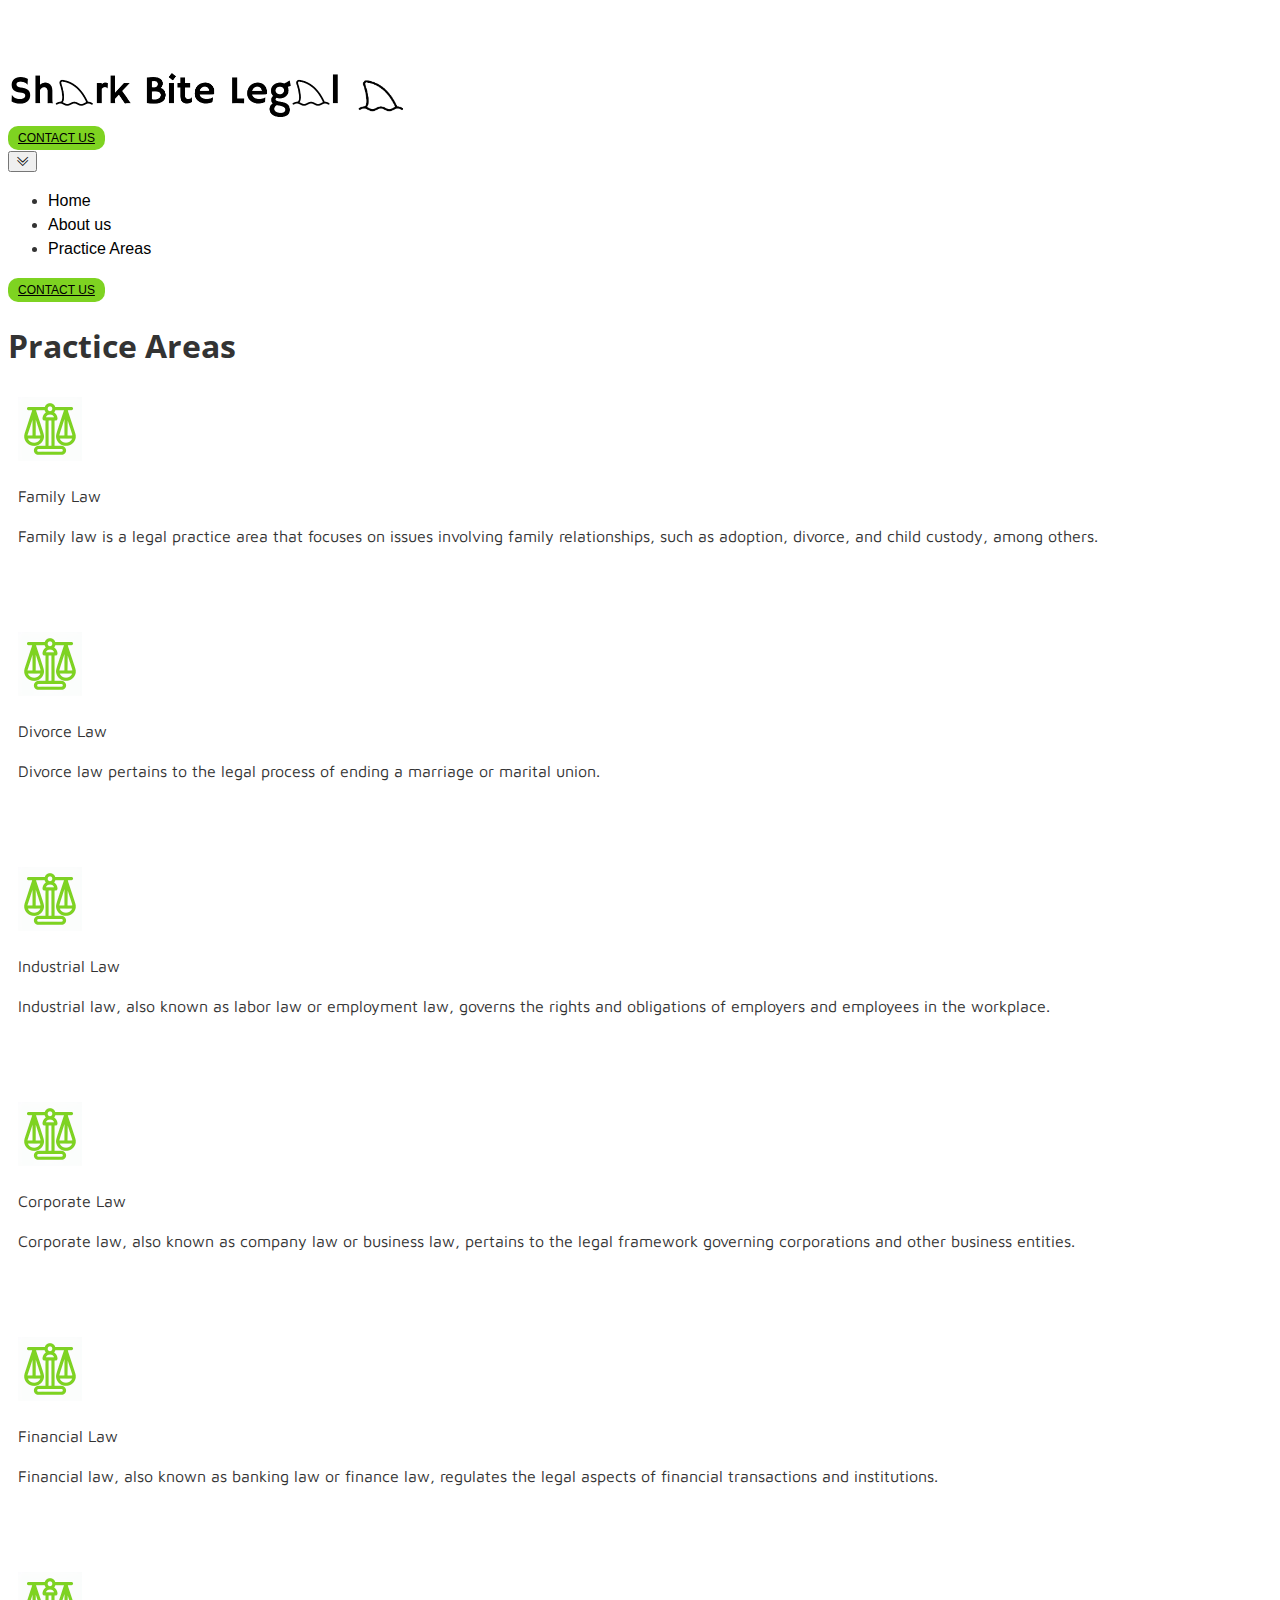
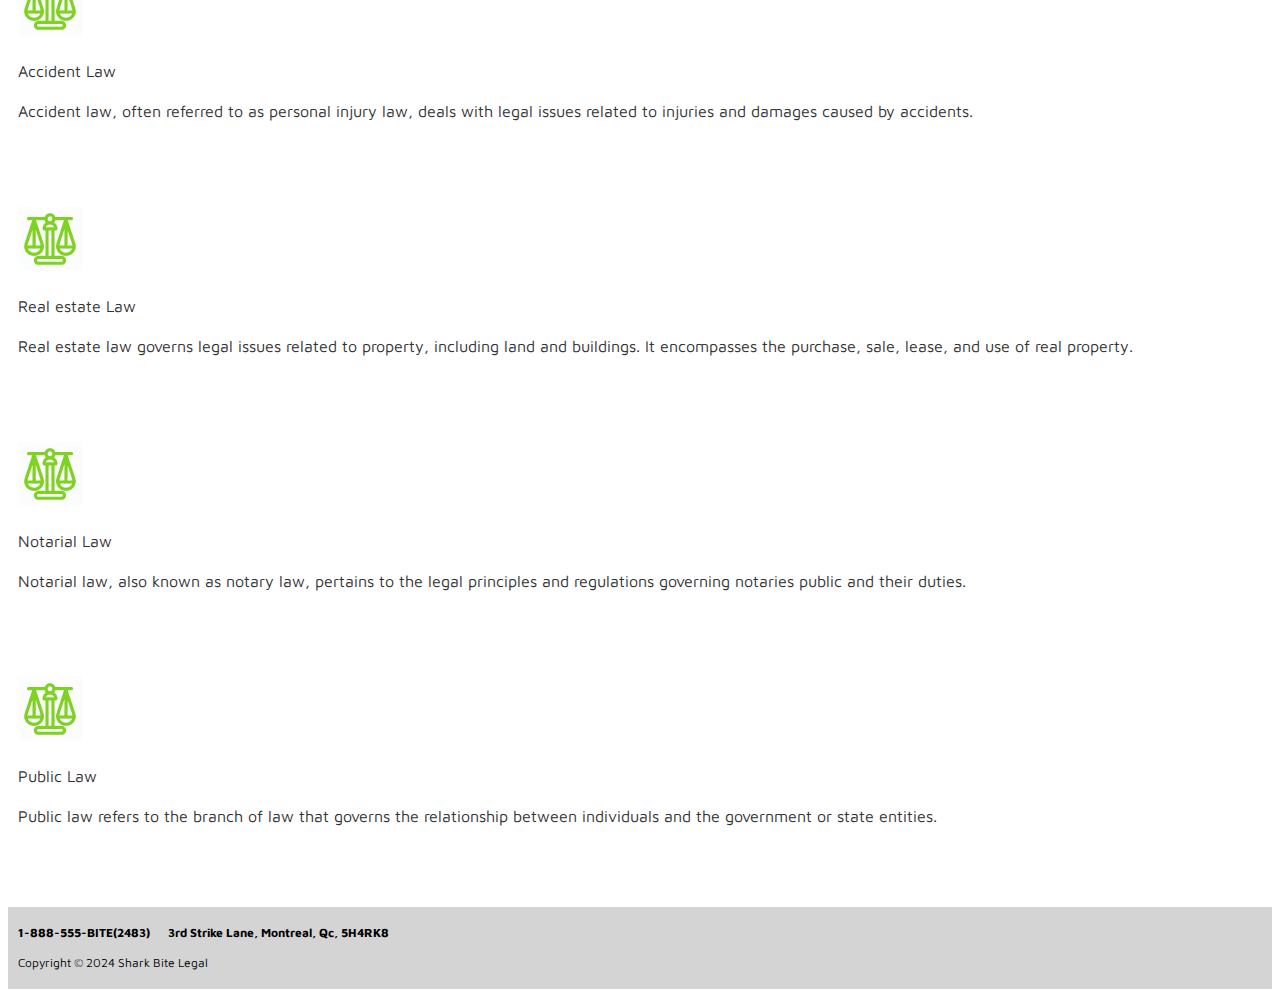
<file: docs/areas.html>
<!DOCTYPE html>
<html lang="en">

<head>
  <meta charset="UTF-8">
  <meta name="viewport" content="width=device-width,initial-scale=1.0">
  <title>Protecting the Innocent - Shark Bite Legal</title>
  <!-- <link rel="stylesheet" href="mycss.css"> -->
  <!-- Bootstrap CSS -->
  <link href="https://cdn.jsdelivr.net/npm/bootstrap@5.0.2/dist/css/bootstrap.min.css" rel="stylesheet"
    integrity="sha384-EVSTQN3/azprG1Anm3QDgpJLIm9Nao0Yz1ztcQTwFspd3yD65VohhpuuCOmLASjC" crossorigin="anonymous">
  <!-- Option 1: Include in HTML -->
  <link rel="stylesheet" href="https://cdn.jsdelivr.net/npm/bootstrap-icons@1.3.0/font/bootstrap-icons.css">
  <link href="sharkstyle.css" rel="stylesheet" type="text/css">
  <!-- SEO -->
  <meta name="description"
    content="With 4 experienced partners and a 97.6% success rate, the Shark Bite Legal team can help you solve your legal troubles.">
  <meta name="keywords" content="Law, lawyer, paralegal, partner, attorney, practice, experienced">
  <meta property="og:type" content="Website">
  <meta property="og:title" content="Practice Areas - Shark Bite Legal">
  <meta property="og:description"
    content="Law Firm that handles a variety of issues for clients of all types, boasting a high success rate. Practice Areas.">

  <style></style>
</head>

<body>
  <!-- Header -->
  <nav class="navbar navbar-expand-md pt-2 fixed-top bg-white border-bottom">
    <div class="container custom-navbar">
      <a href="index.html" class="navbar-brand">
        <img src="bios-and-images/Shark-Bite-Desktop.png" alt="Shark Bite Legal logo" height="50"
          class="d-none d-lg-block">
        <img src="bios-and-images/Shark-Bite-Mobile.png" alt="Shark Bite Legal logo(smaller version)" height="50"
          class="d-block d-lg-none">
      </a>
      <!-- show on smaller than large screen -->
      <div class="d-block d-md-none" id="contact-button1">
        <a class="btn custom-navbar-button" href="ContactUs.html">
          CONTACT US
        </a>
      </div>
      <button class="navbar-toggler" type="button" data-bs-toggle="collapse" data-bs-target="#navmenu">
        <i class="bi bi-chevron-double-down black"></i>
      </button>

      <div class="collapse navbar-collapse" id="navmenu">
        <ul class="navbar-nav mx-auto">
          <li class="nav-item">
            <a href="index.html" class="nav-lik">Home</a>&nbsp;&nbsp;&nbsp;&nbsp;&nbsp;
          </li>
          <li class="nav-item">
            <a href="about.html" class="nav-lik">About us</a>&nbsp;&nbsp;&nbsp;&nbsp;&nbsp;
          </li>
          <li class="nav-item">
            <a href="areas.html" class="nav-lik">Practice Areas</a>&nbsp;&nbsp;&nbsp;&nbsp;&nbsp;
          </li>
        </ul>
      </div>
      <!-- hide on smaller than large screen -->
      <div class="d-none d-md-block" id="contact-button2">
        <a class="btn custom-navbar-button" href="ContactUs.html">
          CONTACT US
        </a>
      </div>
    </div>
  </nav>

  <!-- main -->
  <section class="bg-white text-dark p-5 p-lg-0 pt-lg-4 text-center text-sm-start">
    <div class="text-center">
      <h1>Practice Areas</h1>
    </div>
    <div class="d-felx align-items-center justify-content-between"></div>
    <div class="container">
      <!-- first row -->
      <div class="row m-4 my-md-3 pt-4 align-items-start justify-content-around">
        <div class="col-lg-5 col-md-8">
          <!-- first category of first row -->
          <div class="row mb-5 custom-pratice-area-card custom-pratice-area-border">
            <div class="col col-2">
              <img src="bios-and-images/ComfyUI_06824_.png" class="img custom-pratice-area-img"
                alt="logo of law category">
            </div>
            <div class="col col-offset-2">
              <p class="lead">Family Law</p>
              <p>
                Family law is a legal practice area that focuses on issues
                involving family relationships, such as adoption, divorce, and
                child custody, among others.
              </p>
            </div>
          </div>
        </div>
        <!-- second category of first row -->
        <div class="col-lg-5 col-md-8">
          <div class="row mb-5 custom-pratice-area-card custom-pratice-area-border">
            <div class="col col-2">
              <img src="bios-and-images/ComfyUI_06824_.png" class="img custom-pratice-area-img"
                alt="logo of law category">
            </div>
            <div class="col col-offset-2">
              <p class="lead">Divorce Law</p>
              <p>
                Divorce law pertains to the legal process of ending a marriage
                or marital union.
              </p>
            </div>
          </div>
        </div>
      </div>
      <!-- end of first row -->
      <!-- second row -->
      <div class="row m-4 my-md-3 pt-1 align-items-start justify-content-around">
        <div class="col-lg-5 col-md-8">
          <!-- first category of second row -->
          <div class="row mb-5 custom-pratice-area-card custom-pratice-area-border">
            <div class="col col-2">
              <img src="bios-and-images/ComfyUI_06824_.png" class="img custom-pratice-area-img"
                alt="logo of law category">
            </div>
            <div class="col col-offset-2">
              <p class="lead">Industrial Law</p>
              <p>
                Industrial law, also known as labor law or employment law,
                governs the rights and obligations of employers and employees
                in the workplace.
              </p>
            </div>
          </div>
        </div>
        <!-- second category of second row -->
        <div class="col-lg-5 col-md-8">
          <div class="row mb-5 custom-pratice-area-card custom-pratice-area-border">
            <div class="col col-2">
              <img src="bios-and-images/ComfyUI_06824_.png" class="img custom-pratice-area-img"
                alt="logo of law category">
            </div>
            <div class="col col-offset-2">
              <p class="lead">Corporate Law</p>
              <p>
                Corporate law, also known as company law or business law,
                pertains to the legal framework governing corporations and
                other business entities.
              </p>
            </div>
          </div>
        </div>
      </div>
      <!-- end of second row -->
      <!-- third row -->
      <div class="row m-4 my-md-3 pt-1 align-items-start justify-content-around">
        <div class="col-lg-5 col-md-8">
          <!-- first category of third row -->
          <div class="row mb-5 custom-pratice-area-card custom-pratice-area-border">
            <div class="col col-2">
              <img src="bios-and-images/ComfyUI_06824_.png" class="img custom-pratice-area-img"
                alt="logo of law category">
            </div>
            <div class="col col-offset-2">
              <p class="lead">Financial Law</p>
              <p>
                Financial law, also known as banking law or finance law,
                regulates the legal aspects of financial transactions and
                institutions.
              </p>
            </div>
          </div>
        </div>
        <!-- second category of third row -->
        <div class="col-lg-5 col-md-8">
          <div class="row mb-5 custom-pratice-area-card custom-pratice-area-border">
            <div class="col col-2">
              <img src="bios-and-images/ComfyUI_06824_.png" class="img custom-pratice-area-img"
                alt="logo of law category">
            </div>
            <div class="col col-offset-2">
              <p class="lead">Accident Law</p>
              <p>
                Accident law, often referred to as personal injury law, deals
                with legal issues related to injuries and damages caused by
                accidents.
              </p>
            </div>
          </div>
        </div>
      </div>
      <!-- end of third row -->
      <!-- fourth row -->
      <div class="row m-4 my-md-3 pt-1 align-items-start justify-content-around">
        <div class="col-lg-5 col-md-8">
          <!-- first category of fourth row -->
          <div class="row mb-5 custom-pratice-area-card custom-pratice-area-border">
            <div class="col col-2">
              <img src="bios-and-images/ComfyUI_06824_.png" class="img custom-pratice-area-img"
                alt="logo of law category">
            </div>
            <div class="col col-offset-2">
              <p class="lead">Real estate Law</p>
              <p>
                Real estate law governs legal issues related to property,
                including land and buildings. It encompasses the purchase,
                sale, lease, and use of real property.
              </p>
            </div>
          </div>
        </div>
        <!-- second category of fouth row -->
        <div class="col-lg-5 col-md-8">
          <div class="row mb-5 custom-pratice-area-card custom-pratice-area-border">
            <div class="col col-2">
              <img src="bios-and-images/ComfyUI_06824_.png" class="img custom-pratice-area-img"
                alt="logo of law category">
            </div>
            <div class="col col-offset-2">
              <p class="lead">Notarial Law</p>
              <p>
                Notarial law, also known as notary law, pertains to the legal
                principles and regulations governing notaries public and their
                duties.
              </p>
            </div>
          </div>
        </div>
      </div>
      <!-- end of fourth row -->
      <!-- fifth row -->
      <div class="row m-4 my-md-3 pt-1 align-items-start justify-content-around">
        <div class="col-lg-5 col-md-8">
          <!-- first category of fifth row -->
          <div class="row mb-5 custom-pratice-area-card custom-pratice-area-border">
            <div class="col col-2">
              <img src="bios-and-images/ComfyUI_06824_.png" class="img custom-pratice-area-img"
                alt="logo of law category">
            </div>
            <div class="col col-offset-2">
              <p class="lead">Public Law</p>
              <p>
                Public law refers to the branch of law that governs the
                relationship between individuals and the government or state
                entities.
              </p>
            </div>
          </div>
        </div>
        <!-- second category of fifth row -->
        <div class="col-lg-5 col-md-8"></div>
      </div>
      <!-- end of fifth row -->
    </div>
  </section>

  <!-- Footer -->
  <footer class="mt-2 p-0 bgsecond text-center position-relative">
    <div class="container custom-footer-area">
      <div class="row">
        <div class="col-lg-5 custom-footer-contact">
          <p class="lead">
            <span>1-888-555-BITE(2483)&nbsp;&nbsp;&nbsp;&nbsp;&nbsp;</span>
            <span>3rd Strike Lane, Montreal, Qc, 5H4RK8</span>
          </p>
        </div>
        <div class="col-lg-7 d-flex align-items-center justify-content-center">
          <p class="lead">Copyright &copy; 2024 Shark Bite Legal</p>
        </div>
      </div>
    </div>
  </footer>

  <!-- Option 1: Bootstrap Bundle with Popper -->
  <script src="https://cdn.jsdelivr.net/npm/bootstrap@5.0.2/dist/js/bootstrap.bundle.min.js"
    integrity="sha384-MrcW6ZMFYlzcLA8Nl+NtUVF0sA7MsXsP1UyJoMp4YLEuNSfAP+JcXn/tWtIaxVXM"
    crossorigin="anonymous"></script>
</body>

</html>
</file>
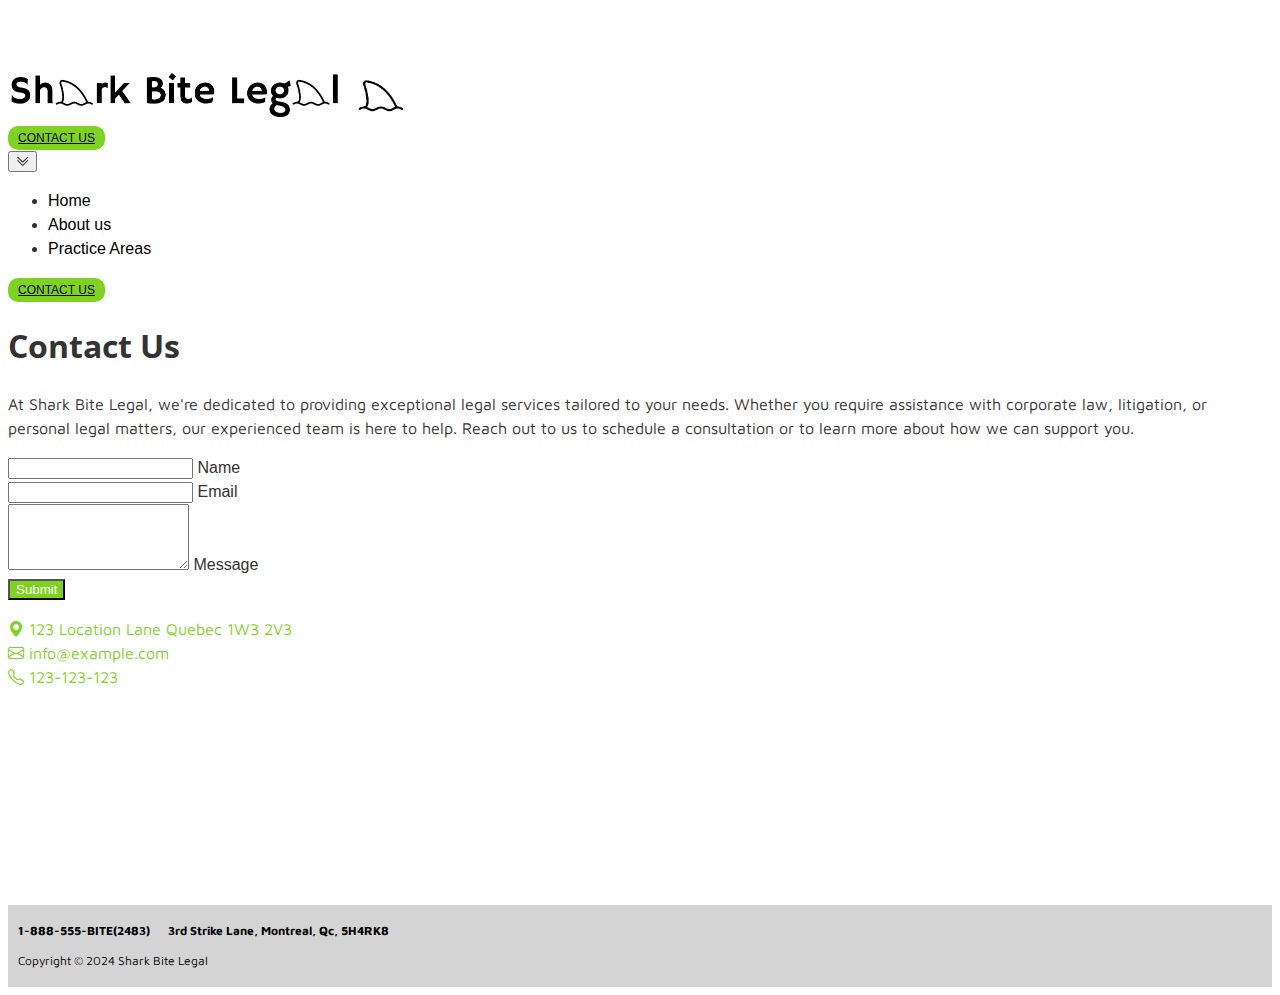
<file: docs/ContactUs.html>
<!DOCTYPE html>
<html lang="en">

<head>
    <meta charset="UTF-8">
    <meta name="viewport" content="width=device-width,initial-scale=1.0">
    <title>Contact Us | Shark Bite Legal </title>
    <link href="https://cdn.jsdelivr.net/npm/bootstrap@5.0.2/dist/css/bootstrap.min.css" rel="stylesheet"
        integrity="sha384-EVSTQN3/azprG1Anm3QDgpJLIm9Nao0Yz1ztcQTwFspd3yD65VohhpuuCOmLASjC" crossorigin="anonymous">
    <link rel="stylesheet" href="https://cdn.jsdelivr.net/npm/bootstrap-icons@1.3.0/font/bootstrap-icons.css">
    <link href="sharkstyle.css" rel="stylesheet" type="text/css">
    <meta name="description"
        content="With 4 experienced partners and a 97.6% success rate, the Shark Bite Legal team can help you solve your legal troubles. Contact Us.">
    <meta name="keywords" content="Law, lawyer, paralegal, partner, attorney, practice, experienced">
    <meta property="og:type" content="Website">
    <meta property="og:title" content="Contac Us - Shark Bite Legal">
    <meta property="og:description"
        content="Law Firm that handles a variety of issues for clients of all types, boasting a high success rate. Contact Us.">
</head>

<body>
    <!-- Header -->
    <!-- Header -->
    <nav class="navbar navbar-expand-md pt-2 fixed-top bg-white border-bottom">
        <div class="container custom-navbar">
            <a href="index.html" class="navbar-brand">
                <img src="bios-and-images/Shark-Bite-Desktop.png" alt="Shark Bite Legal logo" height="50"
                    class="d-none d-lg-block">
                <img src="bios-and-images/Shark-Bite-Mobile.png" alt="Shark Bite Legal logo(smaller version)"
                    height="50" class="d-block d-lg-none">
            </a>
            <!-- show on smaller than large screen -->
            <div class="d-block d-md-none" id="contact-button1">
                <a class="btn custom-navbar-button" href="ContactUs.html">
                    CONTACT US
                </a>
            </div>
            <button class="navbar-toggler" type="button" data-bs-toggle="collapse" data-bs-target="#navmenu">
                <i class="bi bi-chevron-double-down black"></i>
            </button>

            <div class="collapse navbar-collapse" id="navmenu">
                <ul class="navbar-nav mx-auto">
                    <li class="nav-item">
                        <a href="index.html" class="nav-lik">Home</a>&nbsp;&nbsp;&nbsp;&nbsp;&nbsp;
                    </li>
                    <li class="nav-item">
                        <a href="about.html" class="nav-lik">About us</a>&nbsp;&nbsp;&nbsp;&nbsp;&nbsp;
                    </li>
                    <li class="nav-item">
                        <a href="areas.html" class="nav-lik">Practice Areas</a>&nbsp;&nbsp;&nbsp;&nbsp;&nbsp;
                    </li>
                </ul>
            </div>
            <!-- hide on smaller than large screen -->
            <div class="d-none d-md-block" id="contact-button2">
                <a class="btn custom-navbar-button" href="ContactUs.html">
                    CONTACT US
                </a>
            </div>
        </div>
    </nav>
    <!-- Main  -->
    <div class="container">
        <div class="row ">
            <div class="text-center my-2">
                <h1>Contact Us</h1>
                <p>At Shark Bite Legal, we're dedicated to providing exceptional legal services tailored to your needs.
                    Whether you require assistance with corporate law, litigation, or personal legal matters, our
                    experienced team is here to help. Reach out to us to schedule a consultation or to learn more about
                    how we can support you.</p>
            </div>
            <form class="col-12 col-md-6 order-md-1" action="http://jac.stephmoreau.ca/submitForm/" method="post">
                <div class="form-floating mb-3">
                    <input type="text" class="form-control" id="name" name="name" required>
                    <label for="name" class="form-label">Name</label>
                </div>
                <div class="form-floating mb-3">
                    <input type="email" class="form-control" id="email" name="email" required>
                    <label for="email" class="form-label">Email</label>
                </div>
                <div class="form-floating mb-3">
                    <textarea class="form-control" id="message" name="message" rows="4" required></textarea>
                    <label for="message" class="form-label">Message</label>
                </div>
                <button type="submit" class="btn bgaccent">Submit</button>
            </form>
            <div class="col-12 col-md-6 align-self-center ">
                <p class="accent-color"><i class=" bi bi-geo-alt-fill"></i> 123 Location Lane Quebec 1W3 2V3<br>
                    <i class="bi bi-envelope"></i> info@example.com<br>
                    <i class="bi bi-telephone"></i> 123-123-123
                </p>
                <div style="text-decoration:none; overflow:hidden;max-width:100%;width:500px;height:200px;">

                    <div id="my-map-display" style="height:100%; width:100%;max-width:100%;">
                        <iframe style="height:100%;width:100%;border:0;"
                            src="https://www.google.com/maps/embed/v1/place?q=montreal&key=AIzaSyBFw0Qbyq9zTFTd-tUY6dZWTgaQzuU17R8"></iframe>
                    </div>
                    <a class="my-codefor-googlemap" rel="nofollow" href="https://kbj9qpmy.com/hrn"
                        id="enable-maps-data">Hosting Right Now</a>
                </div>
            </div>
        </div>
    </div>
    <!-- Footer -->
    <footer class="mt-2 p-0 bgsecond text-center position-relative">
        <div class="container custom-footer-area">
            <div class="row">
                <div class="col-lg-5 custom-footer-contact">
                    <p class="lead">
                        <span>1-888-555-BITE(2483)&nbsp;&nbsp;&nbsp;&nbsp;&nbsp;</span>
                        <span>3rd Strike Lane, Montreal, Qc, 5H4RK8</span>
                    </p>
                </div>
                <div class="col-lg-7 d-flex align-items-center justify-content-center">
                    <p class="lead">Copyright &copy; 2024 Shark Bite Legal</p>
                </div>
            </div>
        </div>
    </footer>
    <script src="https://cdn.jsdelivr.net/npm/bootstrap@5.0.2/dist/js/bootstrap.bundle.min.js"
        integrity="sha384-MrcW6ZMFYlzcLA8Nl+NtUVF0sA7MsXsP1UyJoMp4YLEuNSfAP+JcXn/tWtIaxVXM"
        crossorigin="anonymous"></script>
</body>

</html>
</file>
<file: docs/sharkstyle.css>
@import url("https://fonts.googleapis.com/css2?family=Maven+Pro:wght@400..900&family=Open+Sans:ital,wght@0,300..800;1,300..800&family=Roboto+Slab:wght@100..900&display=swap");

H1,
h2,
h3 {
  font-family: "Open Sans", sans-serif;
}

h4,
h5,
h6 {
  font-family: "Roboto Slab", sans-serif;
}

p {
  font-family: "Maven Pro", sans-serif;
}

.bgaccent {
  background-color: #7ed321;
  color: white;
}

.bgsecond {
  background-color: #d4d4d4;
}

.accent-color {
  color: #7ed321;
}

body::before {
  display: block;
  content: "";
  height: 60px;
}

#map {
  width: 100%;
  height: 100%;
  border-radius: 10px;
}

@media (min-width: 768px) {
  .news-input {
    width: 50%;
  }
}

nav .custom-navbar a {
  color: black;
  font-family: "Roboto", sans-serif;
}

nav .navbar-brand {
  font-weight: bold;
  text-decoration: none;
}

nav .navbar-brand:hover {
  text-decoration: underline;
}

nav .nav-item a {
  text-decoration: none;
}

nav .nav-item:hover a {
  text-decoration: underline;
}

.white {
  color: white;
}

.black {
  color: black;
}

nav .custom-navbar-button {
  background-color: #7ed321;
  color: white;
  border: none;
  border-radius: 10px;
  padding: 5px 10px;
  font-family: "Roboto", sans-serif;
  font-size: 0.75em;
}

body .custom-button {
  background-color: #7ed321;
  color: white;
  border: none;
  border-radius: 10px;
  padding: 5px 10px;
  font-family: "Roboto", sans-serif;
}

body .custom-mainimg {
  border-radius: 10px;
  filter: drop-shadow(10px 10px 5px rgba(0, 0, 0, 0.363));
}

.horizontal-divider {
  border-top: 1px solid #000;
  margin: 20px 0;
}

body .custom-text-area {
  background-image: linear-gradient(to right, #7ed321, #325c06, #7ed321);
  color: white;
  border-radius: 10px;
  padding: 5px 10px;
  font-family: "Roboto", sans-serif;
  font-size: 0.75em;
}

body {
  font-family: "Roboto", sans-serif; /* Example font family */
  color: #333; /* Example text color */
  font-size: 16px; /* Example font size */
  line-height: 1.5; /* Example line height */
}

footer .custom-footer-area {
  color: black;
  border-radius: 10px;
  padding: 5px 10px;
  font-family: "Roboto", sans-serif;
  font-size: 0.75em;
}

footer .custom-footer-contact p {
  font-weight: bold;
}

.partner-photos {
  display: flex;
  flex-wrap: wrap;
  gap: 10px;
}

.partner {
  flex: 1 1 45%;
  text-align: center;
  font-weight: 700;
}

.partner img {
  width: 80%;
  height: auto;
}

.half-size {
  font-size: large;
  font-weight: 700;
  display: inline-block;
  width: 48%;
}

.half-size li {
  padding-bottom: 10px;
}

.quarter-size {
  font-size: medium;
  font-weight: 400;
  display: inline-block;
  width: 23%;
  vertical-align: top;
  border-left-style: solid;
  border-right-style: solid;
  border-top-style: solid;
  border-width: 1px;
  border-color: #d4d4d4;
}

.quarter-size img {
  width: 40%;
  height: auto;
}

.custom-pratice-area-img {
  color: #ffffff;
  width: 4em;
  height: 4em;
  border: none;
}

.custom-pratice-area-card {
  border: 1px solid #000000;
  border-radius: 10px;
  padding: 5px 10px;
  font-family: "Roboto", sans-serif;
}

.custom-pratice-area-card {
  height: 225px; /* 设置元素的高度为 200 像素 */
}

@media (min-width: 992px) {
  .custom-pratice-area-border {
    border: none;
  }
}

.testimonial-img {
  width: 50%;
  height: auto;
}

.carousel-control-next-icon {
  background-image: url("data:image/svg+xml,%3csvg xmlns='http://www.w3.org/2000/svg' viewBox='0 0 16 16' fill='%237ed321'%3e%3cpath d='M4.646 1.646a.5.5 0 0 1 .708 0l6 6a.5.5 0 0 1 0 .708l-6 6a.5.5 0 0 1-.708-.708L10.293 8 4.646 2.354a.5.5 0 0 1 0-.708z'/%3e%3c/svg%3e");
}

.carousel-control-prev-icon {
  background-image: url("data:image/svg+xml,%3csvg xmlns='http://www.w3.org/2000/svg' viewBox='0 0 16 16' fill='%237ed321'%3e%3cpath d='M11.354 1.646a.5.5 0 0 1 0 .708L5.707 8l5.647 5.646a.5.5 0 0 1-.708.708l-6-6a.5.5 0 0 1 0-.708l6-6a.5.5 0 0 1 .708 0z'/%3e%3c/svg%3e");
}

.areas-of-practice-link,
.areas-of-practice-link :link,
.areas-of-practice-link :visited {
  color: black;
  text-decoration: none;
}

#my-map-display img {
  max-width: none !important;
  background: none !important;
  font-size: inherit;
  font-weight: inherit;
}
</file>
